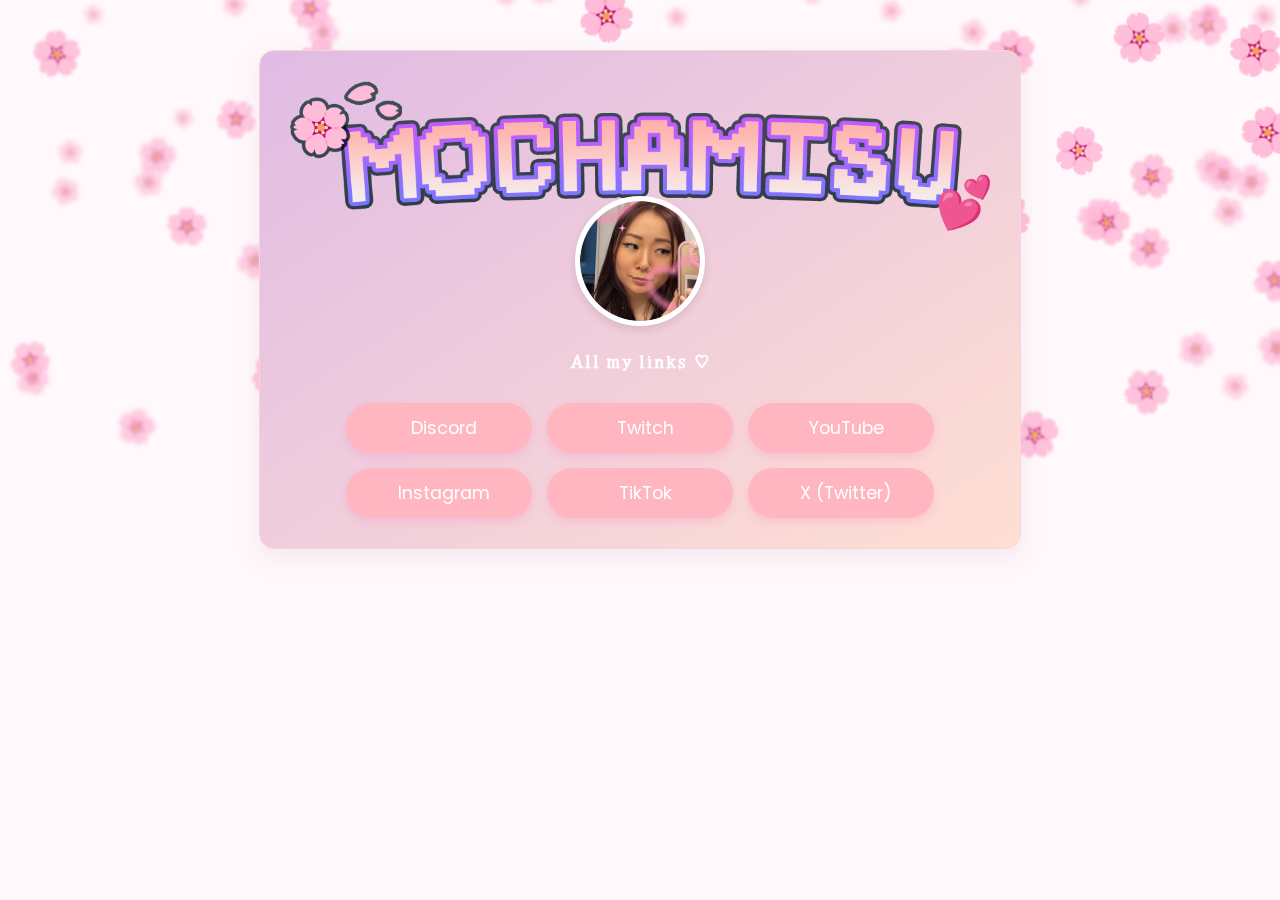
<file: index.html>
<!DOCTYPE html>
<html lang="en">
<head>
    <meta charset="UTF-8">
    <meta name="viewport" content="width=device-width, initial-scale=1.0">
    <title>Socials - Mochamisu <3</title>
    <link rel="stylesheet" href="https://cdnjs.cloudflare.com/ajax/libs/font-awesome/6.5.2/css/all.min.css" integrity="sha512-SnH5WK+bZxgPHs44uWIX+LLJAJ9/2PkPKZ5QiAj6Ta86w+fsb2TkcmfRyVX3pBnMFcV7oQPJkl9QevSCWr3W6A==" crossorigin="anonymous" referrerpolicy="no-referrer" />
    <style>
        /* --- Global Styles & Theme --- */
        @import url('https://fonts.googleapis.com/css2?family=Poppins:wght@300;400;600&family=Yuji+Syuku&display=swap');

        :root {
            --primary-color: #FFB6C1; /* Light Pink */
            --secondary-color: #FFF0F5; /* Lavender Blush */
            --accent-color: #FF69B4; /* Hot Pink */
            --text-color: #555;
            --bg-color: #FFF9FB; /* Very light pink background */
            --border-color: #FFD1DC; /* Pale Pink */
            --pastel-purple: #E0BBE4; /* Lighter pastel purple */
            --pastel-pink: #FFDFD3; /* Lighter pastel pink */
        }

        body {
            font-family: 'Poppins', sans-serif;
            background-color: var(--bg-color);
            color: var(--text-color);
            margin: 0;
            padding: 0;
            display: flex;
            justify-content: center;
            align-items: flex-start; /* Align to top for scrolling */
            min-height: 100vh;
            overflow-x: hidden; /* Prevent horizontal scroll */
            position: relative; /* Needed for absolute positioned blossoms */
        }

        /* --- Cherry Blossom --- */
        .sakura-container {
            position: fixed; /* Fixed so they stay while scrolling */
            top: 0;
            left: 0;
            width: 100%;
            height: 100%;
            pointer-events: none; /* Allow clicks to go through */
            z-index: -1; /* Behind content */
            overflow: hidden;
        }
		
		.sakura { /* Styling for the SPAN containing the emoji */
            position: absolute;
            top: -50px; /* Initial position set by JS */
            left: 0; /* Initial position set by JS */
            font-size: 24px; /* Base size, scale will modify */
            /* Opacity is now set by JS */
            will-change: transform, filter, opacity; /* Optimize for changes */
            pointer-events: none; /* Petals themselves don't capture mouse */
            user-select: none; /* Prevent text selection of emoji */
            line-height: 1; /* Ensure consistent vertical positioning */
            /* Blur is set by JS */
            /* Scale is set by JS */
        }

        /* --- Page Layout & Content --- */
        .container {
            /* GRADIENT BACKGROUND ADDED HERE */
            background-image: linear-gradient(to bottom right, var(--pastel-purple), var(--pastel-pink));
            padding: 30px;
            margin-top: 50px; /* Space from top */
            margin-bottom: 50px; /* Space from bottom */
            border-radius: 15px;
            box-shadow: 0 8px 25px rgba(216, 191, 216, 0.3); /* Soft purple shadow */
            text-align: center;
            max-width: 700px;
            width: 90%;
            position: relative; /* Ensure content is above blossoms */
            z-index: 1;
            border: 1px solid var(--border-color);
        }

        .banner {
            width: 100%;
            object-fit: cover; /* Crop image nicely */
            border-radius: 10px 10px 0 0;
            display: block;
            margin-bottom: -35px; /* Overlap profile picture */
        }

        .profile-pic {
            width: 120px;
            height: 120px;
            border-radius: 50%;
            /* Changed border to gradient background for cutout */
            border: 5px solid;
            border-color: white;
            box-shadow: 0 4px 10px rgba(0, 0, 0, 0.1);
            object-fit: cover;
            display: block;
            margin: 0 auto 20px auto; /* Center it */
            position: relative; /* Ensure it's above banner */
            z-index: 2;
            background-color: var(--bg-color); /* Ensure transparent parts of png show page bg */
        }

        h3 {
            font-family: 'Yuji Syuku', serif; /* Japanese-style font */
            color: white;
            margin-bottom: 30px;
        }

        .social-links {
            display: flex;
            flex-wrap: wrap; /* Allow items to wrap on smaller screens */
            justify-content: center; /* Center items */
            gap: 15px; /* Space between links */
        }

        .social-links a {
            display: inline-flex; /* Align icon and text if needed */
            align-items: center;
            justify-content: center;
            background-color: var(--primary-color);
            color: white;
            text-decoration: none;
            padding: 12px 18px;
            border-radius: 25px; /* Pill shape */
            font-size: 1.1em;
            transition: transform 0.3s ease, background-color 0.3s ease, box-shadow 0.3s ease;
            min-width: 150px; /* Ensure buttons have some width */
            box-shadow: 0 4px 8px rgba(255, 105, 180, 0.2);
        }

        .social-links a:hover {
            background-color: var(--accent-color);
            transform: translateY(-3px) scale(1.05);
            box-shadow: 0 6px 12px rgba(255, 105, 180, 0.4);
        }

        .social-links a i {
            margin-right: 10px; /* Space between icon and text */
            font-size: 1.4em; /* Make icon slightly larger */
        }

        /* Specific hover colors (optional) */
        .social-links a.discord:hover { background-color: #7289DA; box-shadow: 0 6px 12px rgba(88, 101, 242, 0.4); }
        .social-links a.twitch:hover { background-color: #6441a5; box-shadow: 0 6px 12px rgba(88, 101, 242, 0.4); }
        .social-links a.x-twitter:hover { background-color: #1DA1F2; box-shadow: 0 6px 12px rgba(29, 161, 242, 0.4); }
        .social-links a.youtube:hover { background-color: #FF0000; box-shadow: 0 6px 12px rgba(255, 0, 0, 0.4); }
        .social-links a.instagram:hover { background: #d6249f; background: radial-gradient(circle at 30% 107%, #fdf497 0%, #fdf497 5%, #fd5949 45%,#d6249f 60%,#285AEB 90%); box-shadow: 0 6px 12px rgba(214, 36, 159, 0.4); }
        .social-links a.tiktok:hover { background-color: #000000; box-shadow: 0 6px 12px rgba(0, 0, 0, 0.4); }

    </style>
</head>
<body>

    <div class="sakura-container" id="sakura-container">
        </div>

    <div class="container">
        <img src="images/logo.png" alt="Banner" class="banner">
        <img src="images/mochamisu-pfp.png" alt="Profile Picture" class="profile-pic">

        <h3>All my links ♡</h3>

        <div class="social-links">
            <a href="https://discord.gg/Sn4dA9UraC" target="_blank" rel="noopener noreferrer" class="discord">
                <i class="fab fa-discord"></i> Discord
            </a>
            <a href="https://www.twitch.tv/mochamisu_" target="_blank" rel="noopener noreferrer" class="twitch">
                <i class="fab fa-twitch"></i> Twitch
            </a>
            <a href="https://www.youtube.com/@mochamisu" target="_blank" rel="noopener noreferrer" class="youtube">
                <i class="fab fa-youtube"></i> YouTube
            </a>
            <a href="https://www.instagram.com/mochamisu_" target="_blank" rel="noopener noreferrer" class="instagram">
                <i class="fab fa-instagram"></i> Instagram
            </a>
            <a href="https://www.tiktok.com/@mochamisu_" target="_blank" rel="noopener noreferrer" class="tiktok">
                <i class="fab fa-tiktok"></i> TikTok
            </a>
			<a href="https://www.x.com/mochamisuu" target="_blank" rel="noopener noreferrer" class="x-twitter">
                <i class="fab fa-x-twitter"></i> X (Twitter)
            </a>
            </div>
    </div>

    <script>
        const sakuraContainer = document.getElementById('sakura-container');
        const numberOfPetals = 100; // Increase density slightly for parallax
        const petals = []; // Array to store petal objects

        // --- Parallax Configuration ---
        const minScale = 0.7;  // Scale of furthest petals (z=1)
        const maxScale = 2;  // Scale of nearest petals (z=0)
        const maxBlur = 3;     // Max blur in pixels for furthest petals
        const minSpeedY = 0.4; // Falling speed of furthest petals
        const maxSpeedY = 1.2; // Falling speed of nearest petals
        const minOpacity = 0.5; // Opacity of furthest petals
        const maxOpacity = 1.0; // Opacity of nearest petals

        // --- Mouse Tracking ---
        let mouseX = -1000; // Initialize off-screen
        let mouseY = -1000;
        document.addEventListener('mousemove', (event) => {
            mouseX = event.clientX;
            mouseY = event.clientY;
        });
         document.addEventListener('mouseleave', () => {
            mouseX = -1000;
            mouseY = -1000;
        });

        // --- Update Petal Properties based on Z ---
        function updatePetalAppearance(petal) {
             // Map Z (0-1) to visual properties
            petal.scale = maxScale - petal.z * (maxScale - minScale);
            petal.blur = petal.z * maxBlur;
            petal.opacity = maxOpacity - petal.z * (maxOpacity - minOpacity);
             // Apply styles
            petal.element.style.opacity = petal.opacity;
            petal.element.style.filter = `blur(${petal.blur}px)`;
            // Transform is handled separately in update loop to combine with translate/rotate
        }

        // --- Petal Class/Object Factory ---
        function createPetal() {
            const element = document.createElement('span');
            element.classList.add('sakura');
            element.textContent = '🌸';

            const petal = {
                element: element,
                x: Math.random() * window.innerWidth,
                y: Math.random() * window.innerHeight * 0.5 - 50, // Start near top
                z: Math.random(), // Depth: 0 (near) to 1 (far)
                driftX: Math.random() * 1 - 0.5, // Natural side-to-side movement
                rotation: Math.random() * 360,
                rotationSpeed: Math.random() * 1 - 0.5,
                interactionRadius: 100 + Math.random() * 50,
                pushForce: 1 + Math.random() * 1,
                // Properties derived from Z
                scale: 1, // will be calculated
                blur: 0, // will be calculated
                opacity: 1, // will be calculated
                speedY: 1, // will be calculated
            };

            // Calculate Z-dependent properties
            petal.speedY = maxSpeedY - petal.z * (maxSpeedY - minSpeedY); // Closer = faster
            updatePetalAppearance(petal); // Calculate initial scale, blur, opacity

            // Set initial transform (including scale)
            petal.element.style.transform = `translate(${petal.x}px, ${petal.y}px) rotate(${petal.rotation}deg) scale(${petal.scale})`;

            sakuraContainer.appendChild(element);
            petals.push(petal);
        }


        // --- Animation Loop ---
        function updatePetals() {
            const screenHeight = window.innerHeight;
            const screenWidth = window.innerWidth;

            petals.forEach(petal => {
                // 1. Apply gravity (fall down using z-dependent speed)
                petal.y += petal.speedY;

                // 2. Apply natural drift
                petal.x += petal.driftX;

                // 3. Apply rotation
                petal.rotation += petal.rotationSpeed;

                // 4. Mouse Interaction ("Wind Gust")
                const dx = petal.x - mouseX;
                const dy = petal.y - mouseY;
                const distance = Math.sqrt(dx * dx + dy * dy);

                if (distance < petal.interactionRadius) {
                    const force = ((petal.interactionRadius - distance) / petal.interactionRadius) * petal.pushForce;
                     // Apply push horizontally away from the mouse - adjust force by Z? maybe not needed.
                    petal.x += (dx / distance) * force;
                }


                // 5. Boundary Conditions (Resetting)
                let needsReset = false;
                if (petal.y > screenHeight + 50) { // +50 buffer for larger/scaled petals
                    needsReset = true;
                    petal.y = -50; // Reset above screen
                }
                if (petal.x > screenWidth + 50 || petal.x < -50) {
                     needsReset = true;
                     petal.y = -50; // Reset Y too if goes off sides
                }

                if (needsReset) {
                    petal.x = Math.random() * screenWidth; // Random horizontal position
                    // *** Reset Z and recalculate appearance ***
                    petal.z = Math.random();
                    petal.speedY = maxSpeedY - petal.z * (maxSpeedY - minSpeedY);
                    petal.driftX = Math.random() * 1 - 0.5; // New drift
                    updatePetalAppearance(petal); // Recalculate scale, blur, opacity
                }


                // 6. Update element transform style (translate, rotate, scale)
                petal.element.style.transform = `translate(${petal.x}px, ${petal.y}px) rotate(${petal.rotation}deg) scale(${petal.scale})`;
                // Opacity and filter are set during updatePetalAppearance (on creation/reset)
            });

            // Request next frame
            requestAnimationFrame(updatePetals);
        }

        // --- Initialization ---
        for (let i = 0; i < numberOfPetals; i++) {
            createPetal();
        }

        // Start the animation loop
        requestAnimationFrame(updatePetals);

    </script>

</body>
</html>
</file>
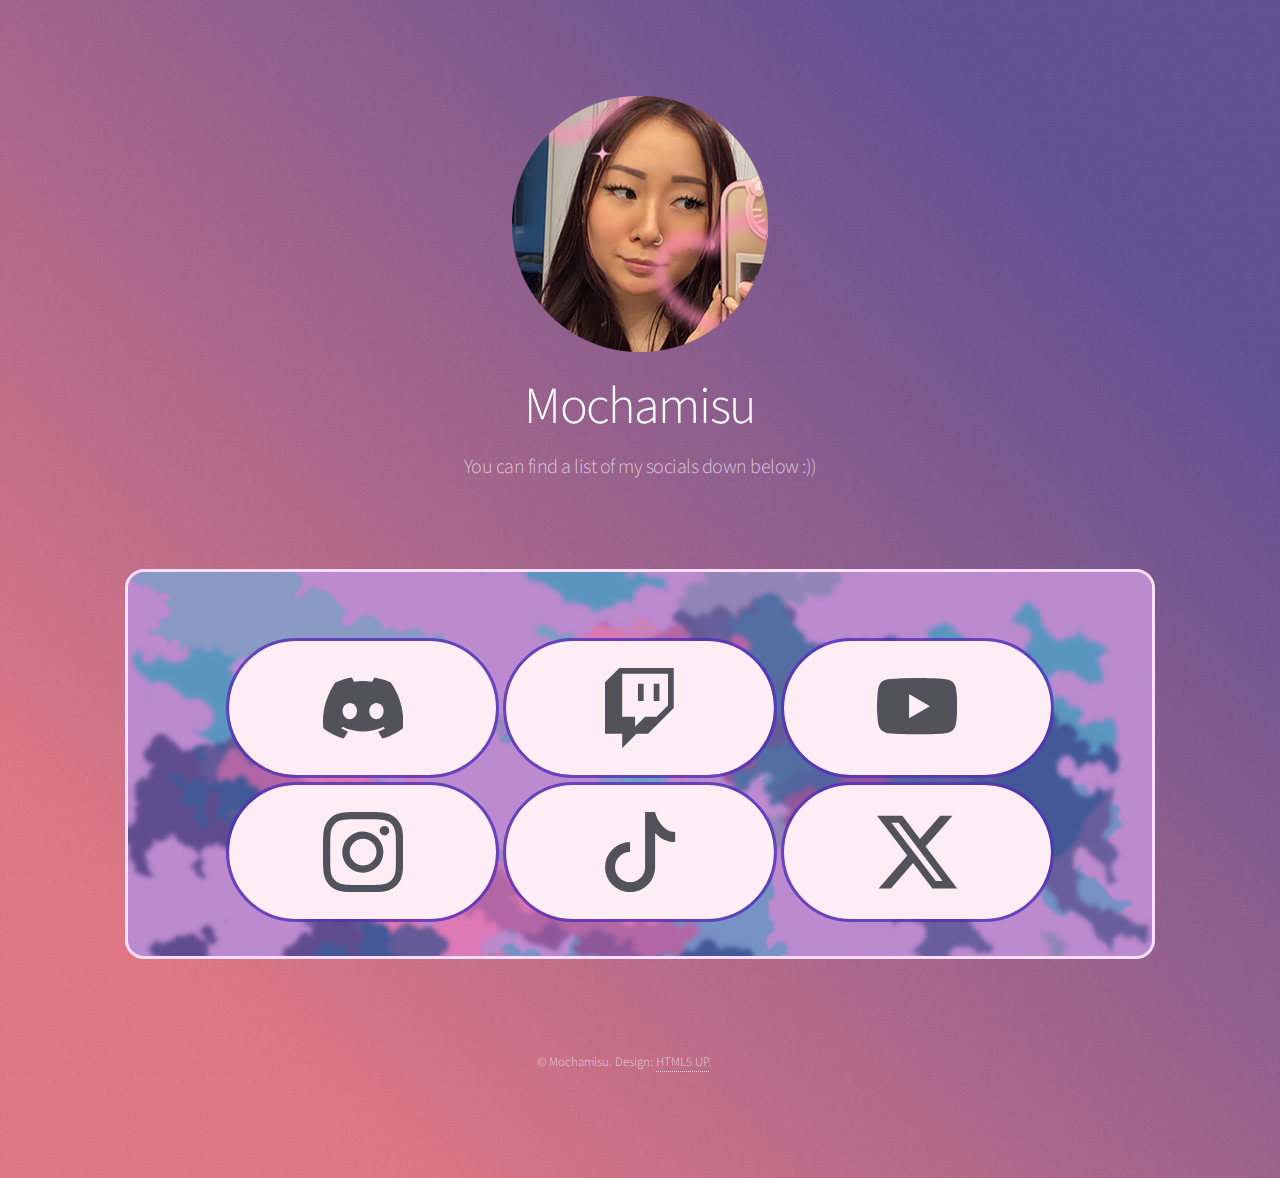
<file: socials.html>
<!DOCTYPE HTML>
<!--
	Stellar by HTML5 UP
	html5up.net | @ajlkn
	Free for personal and commercial use under the CCA 3.0 license (html5up.net/license)
-->
<html>
	<head>
		<title>Stellar by HTML5 UP</title>
		<meta charset="utf-8" />
		<meta name="viewport" content="width=device-width, initial-scale=1, user-scalable=no" />
		<link rel="stylesheet" href="assets/css/main.css" />
		<noscript><link rel="stylesheet" href="assets/css/noscript.css" /></noscript>
	</head>
	<body class="is-preload">

		<!-- Wrapper -->
			<div id="wrapper">

				<!-- Header -->
					<header id="header" class="alt">
						<span class="logo"><img src="images/mochamisu-pfp.png" alt="" /></span>
						<h1>Mochamisu</h1>
						<p>You can find a list of my socials down below :))</p>
					</header>

				<!-- Nav 
					<nav id="nav">
						<ul>
							<li><a href="#intro" class="active">Introduction</a></li>
							<li><a href="#first">First Section</a></li>
							<li><a href="#second">Second Section</a></li>
							<li><a href="#cta">Get Started</a></li>
						</ul>
					</nav>
				-->
				
				<!-- Main -->
					<div id="main">

						<!-- Introduction -->
							<section id="intro" class="main">
								<div class="card" style="--active-color: #7289DA">
									<pixel-canvas data-gap="6" data-speed="25" data-colors="#7289DA, #6A5ACD, #191970"></pixel-canvas>
									<svg xmlns="http://www.w3.org/2000/svg" width="16" height="16" fill="currentcolor" viewBox="0 0 16 16">
									  <path d="M13.545 2.907a13.2 13.2 0 0 0-3.257-1.011.05.05 0 0 0-.052.025c-.141.25-.297.577-.406.833a12.2 12.2 0 0 0-3.658 0 8 8 0 0 0-.412-.833.05.05 0 0 0-.052-.025c-1.125.194-2.22.534-3.257 1.011a.04.04 0 0 0-.021.018C.356 6.024-.213 9.047.066 12.032q.003.022.021.037a13.3 13.3 0 0 0 3.995 2.02.05.05 0 0 0 .056-.019q.463-.63.818-1.329a.05.05 0 0 0-.01-.059l-.018-.011a9 9 0 0 1-1.248-.595.05.05 0 0 1-.02-.066l.015-.019q.127-.095.248-.195a.05.05 0 0 1 .051-.007c2.619 1.196 5.454 1.196 8.041 0a.05.05 0 0 1 .053.007q.121.1.248.195a.05.05 0 0 1-.004.085 8 8 0 0 1-1.249.594.05.05 0 0 0-.03.03.05.05 0 0 0 .003.041c.24.465.515.909.817 1.329a.05.05 0 0 0 .056.019 13.2 13.2 0 0 0 4.001-2.02.05.05 0 0 0 .021-.037c.334-3.451-.559-6.449-2.366-9.106a.03.03 0 0 0-.02-.019m-8.198 7.307c-.789 0-1.438-.724-1.438-1.612s.637-1.613 1.438-1.613c.807 0 1.45.73 1.438 1.613 0 .888-.637 1.612-1.438 1.612m5.316 0c-.788 0-1.438-.724-1.438-1.612s.637-1.613 1.438-1.613c.807 0 1.451.73 1.438 1.613 0 .888-.631 1.612-1.438 1.612"/>
									</svg>
									<button class="cardbtn" onclick="window.location.href='https://discord.gg/SApR8Az8'">Discord</buton>
								</div>

								<div class="card" style="--active-color: #6441a5 ">
									<pixel-canvas data-gap="6" data-speed="25" data-colors="#6441a5 , #4B0082, #EE82EE"></pixel-canvas>
									<svg xmlns="http://www.w3.org/2000/svg" width="16" height="16" fill="currentcolor" viewBox="0 0 16 16">
									  <path d="M3.857 0 1 2.857v10.286h3.429V16l2.857-2.857H9.57L14.714 8V0zm9.714 7.429-2.285 2.285H9l-2 2v-2H4.429V1.143h9.142z"/>
									  <path d="M11.857 3.143h-1.143V6.57h1.143zm-3.143 0H7.571V6.57h1.143z"/>
									</svg>
									<button class="cardbtn" onclick="window.location.href='https://www.twitch.tv/mochamisu_'">Twitch</buton>
								</div>

								<div class="card" style="--active-color: #FF0033">
									<pixel-canvas data-gap="6" data-speed="20" data-colors="#FF0033, #f25c54, #ffa5ab"></pixel-canvas>
									<svg xmlns="http://www.w3.org/2000/svg" width="16" height="16" fill="currentcolor" viewBox="0 0 16 16">
									  <path d="M8.051 1.999h.089c.822.003 4.987.033 6.11.335a2.01 2.01 0 0 1 1.415 1.42c.101.38.172.883.22 1.402l.01.104.022.26.008.104c.065.914.073 1.77.074 1.957v.075c-.001.194-.01 1.108-.082 2.06l-.008.105-.009.104c-.05.572-.124 1.14-.235 1.558a2.01 2.01 0 0 1-1.415 1.42c-1.16.312-5.569.334-6.18.335h-.142c-.309 0-1.587-.006-2.927-.052l-.17-.006-.087-.004-.171-.007-.171-.007c-1.11-.049-2.167-.128-2.654-.26a2.01 2.01 0 0 1-1.415-1.419c-.111-.417-.185-.986-.235-1.558L.09 9.82l-.008-.104A31 31 0 0 1 0 7.68v-.123c.002-.215.01-.958.064-1.778l.007-.103.003-.052.008-.104.022-.26.01-.104c.048-.519.119-1.023.22-1.402a2.01 2.01 0 0 1 1.415-1.42c.487-.13 1.544-.21 2.654-.26l.17-.007.172-.006.086-.003.171-.007A100 100 0 0 1 7.858 2zM6.4 5.209v4.818l4.157-2.408z"/>
									</svg>
									<button class="cardbtn" onclick="window.location.href='https://www.youtube.com/@mochamisu'">YouTube</buton>
								</div>

								<div class="card" style="--active-color: #f77737">
									<pixel-canvas data-gap="6" data-speed="80" data-colors="#f77737, #c13584, #ffdc80" data-no-focus></pixel-canvas>
									<svg xmlns="http://www.w3.org/2000/svg" width="16" height="16" fill="currentcolor" viewBox="0 0 16 16">
									  <path d="M8 0C5.829 0 5.556.01 4.703.048 3.85.088 3.269.222 2.76.42a3.9 3.9 0 0 0-1.417.923A3.9 3.9 0 0 0 .42 2.76C.222 3.268.087 3.85.048 4.7.01 5.555 0 5.827 0 8.001c0 2.172.01 2.444.048 3.297.04.852.174 1.433.372 1.942.205.526.478.972.923 1.417.444.445.89.719 1.416.923.51.198 1.09.333 1.942.372C5.555 15.99 5.827 16 8 16s2.444-.01 3.298-.048c.851-.04 1.434-.174 1.943-.372a3.9 3.9 0 0 0 1.416-.923c.445-.445.718-.891.923-1.417.197-.509.332-1.09.372-1.942C15.99 10.445 16 10.173 16 8s-.01-2.445-.048-3.299c-.04-.851-.175-1.433-.372-1.941a3.9 3.9 0 0 0-.923-1.417A3.9 3.9 0 0 0 13.24.42c-.51-.198-1.092-.333-1.943-.372C10.443.01 10.172 0 7.998 0zm-.717 1.442h.718c2.136 0 2.389.007 3.232.046.78.035 1.204.166 1.486.275.373.145.64.319.92.599s.453.546.598.92c.11.281.24.705.275 1.485.039.843.047 1.096.047 3.231s-.008 2.389-.047 3.232c-.035.78-.166 1.203-.275 1.485a2.5 2.5 0 0 1-.599.919c-.28.28-.546.453-.92.598-.28.11-.704.24-1.485.276-.843.038-1.096.047-3.232.047s-2.39-.009-3.233-.047c-.78-.036-1.203-.166-1.485-.276a2.5 2.5 0 0 1-.92-.598 2.5 2.5 0 0 1-.6-.92c-.109-.281-.24-.705-.275-1.485-.038-.843-.046-1.096-.046-3.233s.008-2.388.046-3.231c.036-.78.166-1.204.276-1.486.145-.373.319-.64.599-.92s.546-.453.92-.598c.282-.11.705-.24 1.485-.276.738-.034 1.024-.044 2.515-.045zm4.988 1.328a.96.96 0 1 0 0 1.92.96.96 0 0 0 0-1.92m-4.27 1.122a4.109 4.109 0 1 0 0 8.217 4.109 4.109 0 0 0 0-8.217m0 1.441a2.667 2.667 0 1 1 0 5.334 2.667 2.667 0 0 1 0-5.334"/>
									</svg>
									<button class="cardbtn" onclick="window.location.href='https://www.instagram.com/mochamisu_'">Instagram</buton>
								</div>
								
								<div class="card" style="--active-color: #000000">
									<pixel-canvas data-gap="6" data-speed="80" data-colors="#000000, #00f2ea, #ff0050" data-no-focus></pixel-canvas>
									<svg xmlns="http://www.w3.org/2000/svg" width="16" height="16" fill="currentcolor" viewBox="0 0 16 16">
									  <path d="M9 0h1.98c.144.715.54 1.617 1.235 2.512C12.895 3.389 13.797 4 15 4v2c-1.753 0-3.07-.814-4-1.829V11a5 5 0 1 1-5-5v2a3 3 0 1 0 3 3z"/>
									</svg>
									<button class="cardbtn" onclick="window.location.href='https://www.tiktok.com/@mochamisu_'">TikTok</buton>
								</div>
								
								<div class="card" style="--active-color: #000000">
									<pixel-canvas data-gap="6" data-speed="80" data-colors="#000000, #4C585B, #7E99A3" data-no-focus></pixel-canvas>
									<svg xmlns="http://www.w3.org/2000/svg" width="16" height="16" fill="currentcolor" viewBox="0 0 16 16">
									  <path d="M12.6.75h2.454l-5.36 6.142L16 15.25h-4.937l-3.867-5.07-4.425 5.07H.316l5.733-6.57L0 .75h5.063l3.495 4.633L12.601.75Zm-.86 13.028h1.36L4.323 2.145H2.865z"/>
									</svg>
									<button class="cardbtn" onclick="window.location.href='https://www.x.com/mochamisuu'">Twitter-X</buton>
								</div>
							</section>

						<!-- First Section 
							<section id="first" class="main special">
								<header class="major">
									<h2>Magna veroeros</h2>
								</header>
								<ul class="features">
									<li>
										<span class="icon solid major style1 fa-code"></span>
										<h3>Ipsum consequat</h3>
										<p>Sed lorem amet ipsum dolor et amet nullam consequat a feugiat consequat tempus veroeros sed consequat.</p>
									</li>
									<li>
										<span class="icon major style3 fa-copy"></span>
										<h3>Amed sed feugiat</h3>
										<p>Sed lorem amet ipsum dolor et amet nullam consequat a feugiat consequat tempus veroeros sed consequat.</p>
									</li>
									<li>
										<span class="icon major style5 fa-gem"></span>
										<h3>Dolor nullam</h3>
										<p>Sed lorem amet ipsum dolor et amet nullam consequat a feugiat consequat tempus veroeros sed consequat.</p>
									</li>
								</ul>
								<footer class="major">
									<ul class="actions special">
										<li><a href="generic.html" class="button">Learn More</a></li>
									</ul>
								</footer>
							</section>
						-->

						<!-- Second Section 
							<section id="second" class="main special">
								<header class="major">
									<h2>Ipsum consequat</h2>
									<p>Donec imperdiet consequat consequat. Suspendisse feugiat congue<br />
									posuere. Nulla massa urna, fermentum eget quam aliquet.</p>
								</header>
								<ul class="statistics">
									<li class="style1">
										<span class="icon solid fa-code-branch"></span>
										<strong>5,120</strong> Etiam
									</li>
									<li class="style2">
										<span class="icon fa-folder-open"></span>
										<strong>8,192</strong> Magna
									</li>
									<li class="style3">
										<span class="icon solid fa-signal"></span>
										<strong>2,048</strong> Tempus
									</li>
									<li class="style4">
										<span class="icon solid fa-laptop"></span>
										<strong>4,096</strong> Aliquam
									</li>
									<li class="style5">
										<span class="icon fa-gem"></span>
										<strong>1,024</strong> Nullam
									</li>
								</ul>
								<p class="content">Nam elementum nisl et mi a commodo porttitor. Morbi sit amet nisl eu arcu faucibus hendrerit vel a risus. Nam a orci mi, elementum ac arcu sit amet, fermentum pellentesque et purus. Integer maximus varius lorem, sed convallis diam accumsan sed. Etiam porttitor placerat sapien, sed eleifend a enim pulvinar faucibus semper quis ut arcu. Ut non nisl a mollis est efficitur vestibulum. Integer eget purus nec nulla mattis et accumsan ut magna libero. Morbi auctor iaculis porttitor. Sed ut magna ac risus et hendrerit scelerisque. Praesent eleifend lacus in lectus aliquam porta. Cras eu ornare dui curabitur lacinia.</p>
								<footer class="major">
									<ul class="actions special">
										<li><a href="generic.html" class="button">Learn More</a></li>
									</ul>
								</footer>
							</section>
						-->

						<!-- Get Started 
							<section id="cta" class="main special">
								<header class="major">
									<h2>Congue imperdiet</h2>
									<p>Donec imperdiet consequat consequat. Suspendisse feugiat congue<br />
									posuere. Nulla massa urna, fermentum eget quam aliquet.</p>
								</header>
								<footer class="major">
									<ul class="actions special">
										<li><a href="generic.html" class="button primary">Get Started</a></li>
										<li><a href="generic.html" class="button">Learn More</a></li>
									</ul>
								</footer>
							</section>
						-->
					</div>

				<!-- Footer -->
					<footer id="footer">
						<!--
						<section>
							<h2>Aliquam sed mauris</h2>
							<p>Sed lorem ipsum dolor sit amet et nullam consequat feugiat consequat magna adipiscing tempus etiam dolore veroeros. eget dapibus mauris. Cras aliquet, nisl ut viverra sollicitudin, ligula erat egestas velit, vitae tincidunt odio.</p>
							<ul class="actions">
								<li><a href="generic.html" class="button">Learn More</a></li>
							</ul>
						</section>
						<section>
							<h2>Etiam feugiat</h2>
							<dl class="alt">
								<dt>Address</dt>
								<dd>1234 Somewhere Road &bull; Nashville, TN 00000 &bull; USA</dd>
								<dt>Phone</dt>
								<dd>(000) 000-0000 x 0000</dd>
								<dt>Email</dt>
								<dd><a href="#">information@untitled.tld</a></dd>
							</dl>
							<ul class="icons">
								<li><a href="#" class="icon brands fa-twitter alt"><span class="label">Twitter</span></a></li>
								<li><a href="#" class="icon brands fa-facebook-f alt"><span class="label">Facebook</span></a></li>
								<li><a href="#" class="icon brands fa-instagram alt"><span class="label">Instagram</span></a></li>
								<li><a href="#" class="icon brands fa-github alt"><span class="label">GitHub</span></a></li>
								<li><a href="#" class="icon brands fa-dribbble alt"><span class="label">Dribbble</span></a></li>
							</ul>
						</section>
						-->
						<p class="copyright">&copy; Mochamisu. Design: <a href="https://html5up.net">HTML5 UP</a>.</p>
					</footer>
				
			</div>

		<!-- Scripts -->
			<script src="assets/js/jquery.min.js"></script>
			<script src="assets/js/jquery.scrollex.min.js"></script>
			<script src="assets/js/jquery.scrolly.min.js"></script>
			<script src="assets/js/browser.min.js"></script>
			<script src="assets/js/breakpoints.min.js"></script>
			<script src="assets/js/util.js"></script>
			<script src="assets/js/main.js"></script>

	</body>
</html>
</file>
<file: assets/css/noscript.css>
/*
	Stellar by HTML5 UP
	html5up.net | @ajlkn
	Free for personal and commercial use under the CCA 3.0 license (html5up.net/license)
*/

/* Header */

	body.is-preload #header.alt > * {
		opacity: 1;
	}

	body.is-preload #header.alt .logo {
		-moz-transform: none;
		-webkit-transform: none;
		-ms-transform: none;
		transform: none;
	}
</file>
<file: assets/css/main.css>
@import url(fontawesome-all.min.css);
@import 'https://fonts.googleapis.com/css?family=Source+Sans+Pro:300,400';

/*
	Stellar by HTML5 UP
	html5up.net | @ajlkn
	Free for personal and commercial use under the CCA 3.0 license (html5up.net/license)
*/

html, body, div, span, applet, object,
iframe, h1, h2, h3, h4, h5, h6, p, blockquote,
pre, a, abbr, acronym, address, big, cite,
code, del, dfn, em, img, ins, kbd, q, s, samp,
small, strike, strong, sub, sup, tt, var, b,
u, i, center, dl, dt, dd, ol, ul, li, fieldset,
form, label, legend, table, caption, tbody,
tfoot, thead, tr, th, td, article, aside,
canvas, details, embed, figure, figcaption,
footer, header, hgroup, menu, nav, output, ruby,
section, summary, time, mark, audio, video {
	margin: 0;
	padding: 0;
	border: 0;
	font-size: 100%;
	font: inherit;
	vertical-align: baseline;}

article, aside, details, figcaption, figure,
footer, header, hgroup, menu, nav, section {
	display: block;}

body {
	line-height: 1;
}

ol, ul {
	list-style: none;
}

blockquote, q {
	quotes: none;
}

	blockquote:before, blockquote:after, q:before, q:after {
		content: '';
		content: none;
	}

table {
	border-collapse: collapse;
	border-spacing: 0;
}

body {
	-webkit-text-size-adjust: none;
}

mark {
	background-color: transparent;
	color: inherit;
}

input::-moz-focus-inner {
	border: 0;
	padding: 0;
}

input, select, textarea {
	-moz-appearance: none;
	-webkit-appearance: none;
	-ms-appearance: none;
	appearance: none;
}

/* Basic */

	@-ms-viewport {
		width: device-width;
	}

	body {
		-ms-overflow-style: scrollbar;
	}

	@media screen and (max-width: 480px) {

		html, body {
			min-width: 320px;
		}

	}

	html {
		box-sizing: border-box;
	}

	*, *:before, *:after {
		box-sizing: inherit;
	}

	body {
		
		background-color: #935d8c;
		background-image: url("images/overlay.png"), -moz-linear-gradient(45deg, #e37682 15%, #5f4d93 85%);
		background-image: url("images/overlay.png"), -webkit-linear-gradient(45deg, #e37682 15%, #5f4d93 85%);
		background-image: url("images/overlay.png"), -ms-linear-gradient(45deg, #e37682 15%, #5f4d93 85%);
		background-image: url("images/overlay.png"), linear-gradient(45deg, #e37682 15%, #5f4d93 85%);
	}

		body.is-preload *, body.is-preload *:before, body.is-preload *:after {
			-moz-animation: none !important;
			-webkit-animation: none !important;
			-ms-animation: none !important;
			animation: none !important;
			-moz-transition: none !important;
			-webkit-transition: none !important;
			-ms-transition: none !important;
			transition: none !important;
		}

/* Type */

	body {
		
		background-color: #935d8c;
		color: rgba(255, 255, 255, 0.65);
	}

	body, input, select, textarea {
		font-family: "Source Sans Pro", Helvetica, sans-serif;
		font-size: 17pt;
		font-weight: 300;
		line-height: 1.65;
	}

		@media screen and (max-width: 1680px) {

			body, input, select, textarea {
				font-size: 14pt;
			}

		}

		@media screen and (max-width: 1280px) {

			body, input, select, textarea {
				font-size: 12pt;
			}

		}

		@media screen and (max-width: 360px) {

			body, input, select, textarea {
				font-size: 11pt;
			}

		}

	a {
		-moz-transition: color 0.2s ease, border-bottom 0.2s ease;
		-webkit-transition: color 0.2s ease, border-bottom 0.2s ease;
		-ms-transition: color 0.2s ease, border-bottom 0.2s ease;
		transition: color 0.2s ease, border-bottom 0.2s ease;
		text-decoration: none;
		border-bottom: dotted 1px;
		color: inherit;
	}

		a:hover {
			border-bottom-color: transparent;
		}

	strong, b {
		font-weight: 400;
	}

	em, i {
		font-style: italic;
	}

	p {
		margin: 0 0 2em 0;
	}

		p.content {
			-moz-columns: 20em 2;
			-webkit-columns: 20em 2;
			-ms-columns: 20em 2;
			columns: 20em 2;
			-moz-column-gap: 2em;
			-webkit-column-gap: 2em;
			-ms-column-gap: 2em;
			column-gap: 2em;
			text-align: justify;
		}

	h1, h2, h3, h4, h5, h6 {
		font-weight: 300;
		line-height: 1.5;
		margin: 0 0 0.7em 0;
		letter-spacing: -0.025em;
	}

		h1 a, h2 a, h3 a, h4 a, h5 a, h6 a {
			color: inherit;
			text-decoration: none;
		}

	h1 {
		font-size: 2.5em;
		line-height: 1.2;
	}

	h2 {
		font-size: 1.5em;
	}

	h3 {
		font-size: 1.25em;
	}

	h4 {
		font-size: 1.1em;
	}

	h5 {
		font-size: 0.9em;
	}

	h6 {
		font-size: 0.7em;
	}

	@media screen and (max-width: 736px) {

		h1 {
			font-size: 2em;
		}

	}

	sub {
		font-size: 0.8em;
		position: relative;
		top: 0.5em;
	}

	sup {
		font-size: 0.8em;
		position: relative;
		top: -0.5em;
	}

	blockquote {
		border-left: solid 4px;
		font-style: italic;
		margin: 0 0 2em 0;
		padding: 0.5em 0 0.5em 2em;
	}

	code {
		border-radius: 8px;
		border: solid 1px;
		font-family: "Courier New", monospace;
		font-size: 0.9em;
		margin: 0 0.25em;
		padding: 0.25em 0.65em;
	}

	pre {
		-webkit-overflow-scrolling: touch;
		font-family: "Courier New", monospace;
		font-size: 0.9em;
		margin: 0 0 2em 0;
	}

		pre code {
			display: block;
			line-height: 1.75;
			padding: 1em 1.5em;
			overflow-x: auto;
		}

	hr {
		border: 0;
		border-bottom: solid 1px;
		margin: 2em 0;
	}

		hr.major {
			margin: 3em 0;
		}

	.align-left {
		text-align: left;
	}

	.align-center {
		text-align: center;
	}

	.align-right {
		text-align: right;
	}

	input, select, textarea {
		color: #ffffff;
	}

	a:hover {
		color: #ffffff;
	}

	strong, b {
		color: #ffffff;
	}

	h1, h2, h3, h4, h5, h6 {
		color: #ffffff;
	}

	blockquote {
		border-left-color: rgba(255, 255, 255, 0.35);
	}

	code {
		background: rgba(255, 255, 255, 0.075);
		border-color: rgba(255, 255, 255, 0.35);
	}

	hr {
		border-bottom-color: rgba(255, 255, 255, 0.35);
	}

/* Row */

	.row {
		display: flex;
		flex-wrap: wrap;
		box-sizing: border-box;
		align-items: stretch;
	}

		.row > * {
			box-sizing: border-box;
		}

		.row.gtr-uniform > * > :last-child {
			margin-bottom: 0;
		}

		.row.aln-left {
			justify-content: flex-start;
		}

		.row.aln-center {
			justify-content: center;
		}

		.row.aln-right {
			justify-content: flex-end;
		}

		.row.aln-top {
			align-items: flex-start;
		}

		.row.aln-middle {
			align-items: center;
		}

		.row.aln-bottom {
			align-items: flex-end;
		}

		.row > .imp {
			order: -1;
		}

		.row > .col-1 {
			width: 8.33333%;
		}

		.row > .off-1 {
			margin-left: 8.33333%;
		}

		.row > .col-2 {
			width: 16.66667%;
		}

		.row > .off-2 {
			margin-left: 16.66667%;
		}

		.row > .col-3 {
			width: 25%;
		}

		.row > .off-3 {
			margin-left: 25%;
		}

		.row > .col-4 {
			width: 33.33333%;
		}

		.row > .off-4 {
			margin-left: 33.33333%;
		}

		.row > .col-5 {
			width: 41.66667%;
		}

		.row > .off-5 {
			margin-left: 41.66667%;
		}

		.row > .col-6 {
			width: 50%;
		}

		.row > .off-6 {
			margin-left: 50%;
		}

		.row > .col-7 {
			width: 58.33333%;
		}

		.row > .off-7 {
			margin-left: 58.33333%;
		}

		.row > .col-8 {
			width: 66.66667%;
		}

		.row > .off-8 {
			margin-left: 66.66667%;
		}

		.row > .col-9 {
			width: 75%;
		}

		.row > .off-9 {
			margin-left: 75%;
		}

		.row > .col-10 {
			width: 83.33333%;
		}

		.row > .off-10 {
			margin-left: 83.33333%;
		}

		.row > .col-11 {
			width: 91.66667%;
		}

		.row > .off-11 {
			margin-left: 91.66667%;
		}

		.row > .col-12 {
			width: 100%;
		}

		.row > .off-12 {
			margin-left: 100%;
		}

		.row.gtr-0 {
			margin-top: 0;
			margin-left: 0em;
		}

			.row.gtr-0 > * {
				padding: 0 0 0 0em;
			}

			.row.gtr-0.gtr-uniform {
				margin-top: 0em;
			}

				.row.gtr-0.gtr-uniform > * {
					padding-top: 0em;
				}

		.row.gtr-25 {
			margin-top: 0;
			margin-left: -0.375em;
		}

			.row.gtr-25 > * {
				padding: 0 0 0 0.375em;
			}

			.row.gtr-25.gtr-uniform {
				margin-top: -0.375em;
			}

				.row.gtr-25.gtr-uniform > * {
					padding-top: 0.375em;
				}

		.row.gtr-50 {
			margin-top: 0;
			margin-left: -0.75em;
		}

			.row.gtr-50 > * {
				padding: 0 0 0 0.75em;
			}

			.row.gtr-50.gtr-uniform {
				margin-top: -0.75em;
			}

				.row.gtr-50.gtr-uniform > * {
					padding-top: 0.75em;
				}

		.row {
			margin-top: 0;
			margin-left: -1.5em;
		}

			.row > * {
				padding: 0 0 0 1.5em;
			}

			.row.gtr-uniform {
				margin-top: -1.5em;
			}

				.row.gtr-uniform > * {
					padding-top: 1.5em;
				}

		.row.gtr-150 {
			margin-top: 0;
			margin-left: -2.25em;
		}

			.row.gtr-150 > * {
				padding: 0 0 0 2.25em;
			}

			.row.gtr-150.gtr-uniform {
				margin-top: -2.25em;
			}

				.row.gtr-150.gtr-uniform > * {
					padding-top: 2.25em;
				}

		.row.gtr-200 {
			margin-top: 0;
			margin-left: -3em;
		}

			.row.gtr-200 > * {
				padding: 0 0 0 3em;
			}

			.row.gtr-200.gtr-uniform {
				margin-top: -3em;
			}

				.row.gtr-200.gtr-uniform > * {
					padding-top: 3em;
				}

		@media screen and (max-width: 1680px) {

			.row {
				display: flex;
				flex-wrap: wrap;
				box-sizing: border-box;
				align-items: stretch;
			}

				.row > * {
					box-sizing: border-box;
				}

				.row.gtr-uniform > * > :last-child {
					margin-bottom: 0;
				}

				.row.aln-left {
					justify-content: flex-start;
				}

				.row.aln-center {
					justify-content: center;
				}

				.row.aln-right {
					justify-content: flex-end;
				}

				.row.aln-top {
					align-items: flex-start;
				}

				.row.aln-middle {
					align-items: center;
				}

				.row.aln-bottom {
					align-items: flex-end;
				}

				.row > .imp-xlarge {
					order: -1;
				}

				.row > .col-1-xlarge {
					width: 8.33333%;
				}

				.row > .off-1-xlarge {
					margin-left: 8.33333%;
				}

				.row > .col-2-xlarge {
					width: 16.66667%;
				}

				.row > .off-2-xlarge {
					margin-left: 16.66667%;
				}

				.row > .col-3-xlarge {
					width: 25%;
				}

				.row > .off-3-xlarge {
					margin-left: 25%;
				}

				.row > .col-4-xlarge {
					width: 33.33333%;
				}

				.row > .off-4-xlarge {
					margin-left: 33.33333%;
				}

				.row > .col-5-xlarge {
					width: 41.66667%;
				}

				.row > .off-5-xlarge {
					margin-left: 41.66667%;
				}

				.row > .col-6-xlarge {
					width: 50%;
				}

				.row > .off-6-xlarge {
					margin-left: 50%;
				}

				.row > .col-7-xlarge {
					width: 58.33333%;
				}

				.row > .off-7-xlarge {
					margin-left: 58.33333%;
				}

				.row > .col-8-xlarge {
					width: 66.66667%;
				}

				.row > .off-8-xlarge {
					margin-left: 66.66667%;
				}

				.row > .col-9-xlarge {
					width: 75%;
				}

				.row > .off-9-xlarge {
					margin-left: 75%;
				}

				.row > .col-10-xlarge {
					width: 83.33333%;
				}

				.row > .off-10-xlarge {
					margin-left: 83.33333%;
				}

				.row > .col-11-xlarge {
					width: 91.66667%;
				}

				.row > .off-11-xlarge {
					margin-left: 91.66667%;
				}

				.row > .col-12-xlarge {
					width: 100%;
				}

				.row > .off-12-xlarge {
					margin-left: 100%;
				}

				.row.gtr-0 {
					margin-top: 0;
					margin-left: 0em;
				}

					.row.gtr-0 > * {
						padding: 0 0 0 0em;
					}

					.row.gtr-0.gtr-uniform {
						margin-top: 0em;
					}

						.row.gtr-0.gtr-uniform > * {
							padding-top: 0em;
						}

				.row.gtr-25 {
					margin-top: 0;
					margin-left: -0.375em;
				}

					.row.gtr-25 > * {
						padding: 0 0 0 0.375em;
					}

					.row.gtr-25.gtr-uniform {
						margin-top: -0.375em;
					}

						.row.gtr-25.gtr-uniform > * {
							padding-top: 0.375em;
						}

				.row.gtr-50 {
					margin-top: 0;
					margin-left: -0.75em;
				}

					.row.gtr-50 > * {
						padding: 0 0 0 0.75em;
					}

					.row.gtr-50.gtr-uniform {
						margin-top: -0.75em;
					}

						.row.gtr-50.gtr-uniform > * {
							padding-top: 0.75em;
						}

				.row {
					margin-top: 0;
					margin-left: -1.5em;
				}

					.row > * {
						padding: 0 0 0 1.5em;
					}

					.row.gtr-uniform {
						margin-top: -1.5em;
					}

						.row.gtr-uniform > * {
							padding-top: 1.5em;
						}

				.row.gtr-150 {
					margin-top: 0;
					margin-left: -2.25em;
				}

					.row.gtr-150 > * {
						padding: 0 0 0 2.25em;
					}

					.row.gtr-150.gtr-uniform {
						margin-top: -2.25em;
					}

						.row.gtr-150.gtr-uniform > * {
							padding-top: 2.25em;
						}

				.row.gtr-200 {
					margin-top: 0;
					margin-left: -3em;
				}

					.row.gtr-200 > * {
						padding: 0 0 0 3em;
					}

					.row.gtr-200.gtr-uniform {
						margin-top: -3em;
					}

						.row.gtr-200.gtr-uniform > * {
							padding-top: 3em;
						}

		}

		@media screen and (max-width: 1280px) {

			.row {
				display: flex;
				flex-wrap: wrap;
				box-sizing: border-box;
				align-items: stretch;
			}

				.row > * {
					box-sizing: border-box;
				}

				.row.gtr-uniform > * > :last-child {
					margin-bottom: 0;
				}

				.row.aln-left {
					justify-content: flex-start;
				}

				.row.aln-center {
					justify-content: center;
				}

				.row.aln-right {
					justify-content: flex-end;
				}

				.row.aln-top {
					align-items: flex-start;
				}

				.row.aln-middle {
					align-items: center;
				}

				.row.aln-bottom {
					align-items: flex-end;
				}

				.row > .imp-large {
					order: -1;
				}

				.row > .col-1-large {
					width: 8.33333%;
				}

				.row > .off-1-large {
					margin-left: 8.33333%;
				}

				.row > .col-2-large {
					width: 16.66667%;
				}

				.row > .off-2-large {
					margin-left: 16.66667%;
				}

				.row > .col-3-large {
					width: 25%;
				}

				.row > .off-3-large {
					margin-left: 25%;
				}

				.row > .col-4-large {
					width: 33.33333%;
				}

				.row > .off-4-large {
					margin-left: 33.33333%;
				}

				.row > .col-5-large {
					width: 41.66667%;
				}

				.row > .off-5-large {
					margin-left: 41.66667%;
				}

				.row > .col-6-large {
					width: 50%;
				}

				.row > .off-6-large {
					margin-left: 50%;
				}

				.row > .col-7-large {
					width: 58.33333%;
				}

				.row > .off-7-large {
					margin-left: 58.33333%;
				}

				.row > .col-8-large {
					width: 66.66667%;
				}

				.row > .off-8-large {
					margin-left: 66.66667%;
				}

				.row > .col-9-large {
					width: 75%;
				}

				.row > .off-9-large {
					margin-left: 75%;
				}

				.row > .col-10-large {
					width: 83.33333%;
				}

				.row > .off-10-large {
					margin-left: 83.33333%;
				}

				.row > .col-11-large {
					width: 91.66667%;
				}

				.row > .off-11-large {
					margin-left: 91.66667%;
				}

				.row > .col-12-large {
					width: 100%;
				}

				.row > .off-12-large {
					margin-left: 100%;
				}

				.row.gtr-0 {
					margin-top: 0;
					margin-left: 0em;
				}

					.row.gtr-0 > * {
						padding: 0 0 0 0em;
					}

					.row.gtr-0.gtr-uniform {
						margin-top: 0em;
					}

						.row.gtr-0.gtr-uniform > * {
							padding-top: 0em;
						}

				.row.gtr-25 {
					margin-top: 0;
					margin-left: -0.375em;
				}

					.row.gtr-25 > * {
						padding: 0 0 0 0.375em;
					}

					.row.gtr-25.gtr-uniform {
						margin-top: -0.375em;
					}

						.row.gtr-25.gtr-uniform > * {
							padding-top: 0.375em;
						}

				.row.gtr-50 {
					margin-top: 0;
					margin-left: -0.75em;
				}

					.row.gtr-50 > * {
						padding: 0 0 0 0.75em;
					}

					.row.gtr-50.gtr-uniform {
						margin-top: -0.75em;
					}

						.row.gtr-50.gtr-uniform > * {
							padding-top: 0.75em;
						}

				.row {
					margin-top: 0;
					margin-left: -1.5em;
				}

					.row > * {
						padding: 0 0 0 1.5em;
					}

					.row.gtr-uniform {
						margin-top: -1.5em;
					}

						.row.gtr-uniform > * {
							padding-top: 1.5em;
						}

				.row.gtr-150 {
					margin-top: 0;
					margin-left: -2.25em;
				}

					.row.gtr-150 > * {
						padding: 0 0 0 2.25em;
					}

					.row.gtr-150.gtr-uniform {
						margin-top: -2.25em;
					}

						.row.gtr-150.gtr-uniform > * {
							padding-top: 2.25em;
						}

				.row.gtr-200 {
					margin-top: 0;
					margin-left: -3em;
				}

					.row.gtr-200 > * {
						padding: 0 0 0 3em;
					}

					.row.gtr-200.gtr-uniform {
						margin-top: -3em;
					}

						.row.gtr-200.gtr-uniform > * {
							padding-top: 3em;
						}

		}

		@media screen and (max-width: 980px) {

			.row {
				display: flex;
				flex-wrap: wrap;
				box-sizing: border-box;
				align-items: stretch;
			}

				.row > * {
					box-sizing: border-box;
				}

				.row.gtr-uniform > * > :last-child {
					margin-bottom: 0;
				}

				.row.aln-left {
					justify-content: flex-start;
				}

				.row.aln-center {
					justify-content: center;
				}

				.row.aln-right {
					justify-content: flex-end;
				}

				.row.aln-top {
					align-items: flex-start;
				}

				.row.aln-middle {
					align-items: center;
				}

				.row.aln-bottom {
					align-items: flex-end;
				}

				.row > .imp-medium {
					order: -1;
				}

				.row > .col-1-medium {
					width: 8.33333%;
				}

				.row > .off-1-medium {
					margin-left: 8.33333%;
				}

				.row > .col-2-medium {
					width: 16.66667%;
				}

				.row > .off-2-medium {
					margin-left: 16.66667%;
				}

				.row > .col-3-medium {
					width: 25%;
				}

				.row > .off-3-medium {
					margin-left: 25%;
				}

				.row > .col-4-medium {
					width: 33.33333%;
				}

				.row > .off-4-medium {
					margin-left: 33.33333%;
				}

				.row > .col-5-medium {
					width: 41.66667%;
				}

				.row > .off-5-medium {
					margin-left: 41.66667%;
				}

				.row > .col-6-medium {
					width: 50%;
				}

				.row > .off-6-medium {
					margin-left: 50%;
				}

				.row > .col-7-medium {
					width: 58.33333%;
				}

				.row > .off-7-medium {
					margin-left: 58.33333%;
				}

				.row > .col-8-medium {
					width: 66.66667%;
				}

				.row > .off-8-medium {
					margin-left: 66.66667%;
				}

				.row > .col-9-medium {
					width: 75%;
				}

				.row > .off-9-medium {
					margin-left: 75%;
				}

				.row > .col-10-medium {
					width: 83.33333%;
				}

				.row > .off-10-medium {
					margin-left: 83.33333%;
				}

				.row > .col-11-medium {
					width: 91.66667%;
				}

				.row > .off-11-medium {
					margin-left: 91.66667%;
				}

				.row > .col-12-medium {
					width: 100%;
				}

				.row > .off-12-medium {
					margin-left: 100%;
				}

				.row.gtr-0 {
					margin-top: 0;
					margin-left: 0em;
				}

					.row.gtr-0 > * {
						padding: 0 0 0 0em;
					}

					.row.gtr-0.gtr-uniform {
						margin-top: 0em;
					}

						.row.gtr-0.gtr-uniform > * {
							padding-top: 0em;
						}

				.row.gtr-25 {
					margin-top: 0;
					margin-left: -0.375em;
				}

					.row.gtr-25 > * {
						padding: 0 0 0 0.375em;
					}

					.row.gtr-25.gtr-uniform {
						margin-top: -0.375em;
					}

						.row.gtr-25.gtr-uniform > * {
							padding-top: 0.375em;
						}

				.row.gtr-50 {
					margin-top: 0;
					margin-left: -0.75em;
				}

					.row.gtr-50 > * {
						padding: 0 0 0 0.75em;
					}

					.row.gtr-50.gtr-uniform {
						margin-top: -0.75em;
					}

						.row.gtr-50.gtr-uniform > * {
							padding-top: 0.75em;
						}

				.row {
					margin-top: 0;
					margin-left: -1.5em;
				}

					.row > * {
						padding: 0 0 0 1.5em;
					}

					.row.gtr-uniform {
						margin-top: -1.5em;
					}

						.row.gtr-uniform > * {
							padding-top: 1.5em;
						}

				.row.gtr-150 {
					margin-top: 0;
					margin-left: -2.25em;
				}

					.row.gtr-150 > * {
						padding: 0 0 0 2.25em;
					}

					.row.gtr-150.gtr-uniform {
						margin-top: -2.25em;
					}

						.row.gtr-150.gtr-uniform > * {
							padding-top: 2.25em;
						}

				.row.gtr-200 {
					margin-top: 0;
					margin-left: -3em;
				}

					.row.gtr-200 > * {
						padding: 0 0 0 3em;
					}

					.row.gtr-200.gtr-uniform {
						margin-top: -3em;
					}

						.row.gtr-200.gtr-uniform > * {
							padding-top: 3em;
						}

		}

		@media screen and (max-width: 736px) {

			.row {
				display: flex;
				flex-wrap: wrap;
				box-sizing: border-box;
				align-items: stretch;
			}

				.row > * {
					box-sizing: border-box;
				}

				.row.gtr-uniform > * > :last-child {
					margin-bottom: 0;
				}

				.row.aln-left {
					justify-content: flex-start;
				}

				.row.aln-center {
					justify-content: center;
				}

				.row.aln-right {
					justify-content: flex-end;
				}

				.row.aln-top {
					align-items: flex-start;
				}

				.row.aln-middle {
					align-items: center;
				}

				.row.aln-bottom {
					align-items: flex-end;
				}

				.row > .imp-small {
					order: -1;
				}

				.row > .col-1-small {
					width: 8.33333%;
				}

				.row > .off-1-small {
					margin-left: 8.33333%;
				}

				.row > .col-2-small {
					width: 16.66667%;
				}

				.row > .off-2-small {
					margin-left: 16.66667%;
				}

				.row > .col-3-small {
					width: 25%;
				}

				.row > .off-3-small {
					margin-left: 25%;
				}

				.row > .col-4-small {
					width: 33.33333%;
				}

				.row > .off-4-small {
					margin-left: 33.33333%;
				}

				.row > .col-5-small {
					width: 41.66667%;
				}

				.row > .off-5-small {
					margin-left: 41.66667%;
				}

				.row > .col-6-small {
					width: 50%;
				}

				.row > .off-6-small {
					margin-left: 50%;
				}

				.row > .col-7-small {
					width: 58.33333%;
				}

				.row > .off-7-small {
					margin-left: 58.33333%;
				}

				.row > .col-8-small {
					width: 66.66667%;
				}

				.row > .off-8-small {
					margin-left: 66.66667%;
				}

				.row > .col-9-small {
					width: 75%;
				}

				.row > .off-9-small {
					margin-left: 75%;
				}

				.row > .col-10-small {
					width: 83.33333%;
				}

				.row > .off-10-small {
					margin-left: 83.33333%;
				}

				.row > .col-11-small {
					width: 91.66667%;
				}

				.row > .off-11-small {
					margin-left: 91.66667%;
				}

				.row > .col-12-small {
					width: 100%;
				}

				.row > .off-12-small {
					margin-left: 100%;
				}

				.row.gtr-0 {
					margin-top: 0;
					margin-left: 0em;
				}

					.row.gtr-0 > * {
						padding: 0 0 0 0em;
					}

					.row.gtr-0.gtr-uniform {
						margin-top: 0em;
					}

						.row.gtr-0.gtr-uniform > * {
							padding-top: 0em;
						}

				.row.gtr-25 {
					margin-top: 0;
					margin-left: -0.25em;
				}

					.row.gtr-25 > * {
						padding: 0 0 0 0.25em;
					}

					.row.gtr-25.gtr-uniform {
						margin-top: -0.25em;
					}

						.row.gtr-25.gtr-uniform > * {
							padding-top: 0.25em;
						}

				.row.gtr-50 {
					margin-top: 0;
					margin-left: -0.5em;
				}

					.row.gtr-50 > * {
						padding: 0 0 0 0.5em;
					}

					.row.gtr-50.gtr-uniform {
						margin-top: -0.5em;
					}

						.row.gtr-50.gtr-uniform > * {
							padding-top: 0.5em;
						}

				.row {
					margin-top: 0;
					margin-left: -1em;
				}

					.row > * {
						padding: 0 0 0 1em;
					}

					.row.gtr-uniform {
						margin-top: -1em;
					}

						.row.gtr-uniform > * {
							padding-top: 1em;
						}

				.row.gtr-150 {
					margin-top: 0;
					margin-left: -1.5em;
				}

					.row.gtr-150 > * {
						padding: 0 0 0 1.5em;
					}

					.row.gtr-150.gtr-uniform {
						margin-top: -1.5em;
					}

						.row.gtr-150.gtr-uniform > * {
							padding-top: 1.5em;
						}

				.row.gtr-200 {
					margin-top: 0;
					margin-left: -2em;
				}

					.row.gtr-200 > * {
						padding: 0 0 0 2em;
					}

					.row.gtr-200.gtr-uniform {
						margin-top: -2em;
					}

						.row.gtr-200.gtr-uniform > * {
							padding-top: 2em;
						}

		}

		@media screen and (max-width: 480px) {

			.row {
				display: flex;
				flex-wrap: wrap;
				box-sizing: border-box;
				align-items: stretch;
			}

				.row > * {
					box-sizing: border-box;
				}

				.row.gtr-uniform > * > :last-child {
					margin-bottom: 0;
				}

				.row.aln-left {
					justify-content: flex-start;
				}

				.row.aln-center {
					justify-content: center;
				}

				.row.aln-right {
					justify-content: flex-end;
				}

				.row.aln-top {
					align-items: flex-start;
				}

				.row.aln-middle {
					align-items: center;
				}

				.row.aln-bottom {
					align-items: flex-end;
				}

				.row > .imp-xsmall {
					order: -1;
				}

				.row > .col-1-xsmall {
					width: 8.33333%;
				}

				.row > .off-1-xsmall {
					margin-left: 8.33333%;
				}

				.row > .col-2-xsmall {
					width: 16.66667%;
				}

				.row > .off-2-xsmall {
					margin-left: 16.66667%;
				}

				.row > .col-3-xsmall {
					width: 25%;
				}

				.row > .off-3-xsmall {
					margin-left: 25%;
				}

				.row > .col-4-xsmall {
					width: 33.33333%;
				}

				.row > .off-4-xsmall {
					margin-left: 33.33333%;
				}

				.row > .col-5-xsmall {
					width: 41.66667%;
				}

				.row > .off-5-xsmall {
					margin-left: 41.66667%;
				}

				.row > .col-6-xsmall {
					width: 50%;
				}

				.row > .off-6-xsmall {
					margin-left: 50%;
				}

				.row > .col-7-xsmall {
					width: 58.33333%;
				}

				.row > .off-7-xsmall {
					margin-left: 58.33333%;
				}

				.row > .col-8-xsmall {
					width: 66.66667%;
				}

				.row > .off-8-xsmall {
					margin-left: 66.66667%;
				}

				.row > .col-9-xsmall {
					width: 75%;
				}

				.row > .off-9-xsmall {
					margin-left: 75%;
				}

				.row > .col-10-xsmall {
					width: 83.33333%;
				}

				.row > .off-10-xsmall {
					margin-left: 83.33333%;
				}

				.row > .col-11-xsmall {
					width: 91.66667%;
				}

				.row > .off-11-xsmall {
					margin-left: 91.66667%;
				}

				.row > .col-12-xsmall {
					width: 100%;
				}

				.row > .off-12-xsmall {
					margin-left: 100%;
				}

				.row.gtr-0 {
					margin-top: 0;
					margin-left: 0em;
				}

					.row.gtr-0 > * {
						padding: 0 0 0 0em;
					}

					.row.gtr-0.gtr-uniform {
						margin-top: 0em;
					}

						.row.gtr-0.gtr-uniform > * {
							padding-top: 0em;
						}

				.row.gtr-25 {
					margin-top: 0;
					margin-left: -0.3125em;
				}

					.row.gtr-25 > * {
						padding: 0 0 0 0.3125em;
					}

					.row.gtr-25.gtr-uniform {
						margin-top: -0.3125em;
					}

						.row.gtr-25.gtr-uniform > * {
							padding-top: 0.3125em;
						}

				.row.gtr-50 {
					margin-top: 0;
					margin-left: -0.625em;
				}

					.row.gtr-50 > * {
						padding: 0 0 0 0.625em;
					}

					.row.gtr-50.gtr-uniform {
						margin-top: -0.625em;
					}

						.row.gtr-50.gtr-uniform > * {
							padding-top: 0.625em;
						}

				.row {
					margin-top: 0;
					margin-left: -1.25em;
				}

					.row > * {
						padding: 0 0 0 1.25em;
					}

					.row.gtr-uniform {
						margin-top: -1.25em;
					}

						.row.gtr-uniform > * {
							padding-top: 1.25em;
						}

				.row.gtr-150 {
					margin-top: 0;
					margin-left: -1.875em;
				}

					.row.gtr-150 > * {
						padding: 0 0 0 1.875em;
					}

					.row.gtr-150.gtr-uniform {
						margin-top: -1.875em;
					}

						.row.gtr-150.gtr-uniform > * {
							padding-top: 1.875em;
						}

				.row.gtr-200 {
					margin-top: 0;
					margin-left: -2.5em;
				}

					.row.gtr-200 > * {
						padding: 0 0 0 2.5em;
					}

					.row.gtr-200.gtr-uniform {
						margin-top: -2.5em;
					}

						.row.gtr-200.gtr-uniform > * {
							padding-top: 2.5em;
						}

		}

/* Box */

	.box {
		border-radius: 8px;
		border: solid;
		margin-bottom: 2em;
		padding: 1.5em;
	}

		.box > :last-child,
		.box > :last-child > :last-child,
		.box > :last-child > :last-child > :last-child {
			margin-bottom: 0;
		}

		.box.alt {
			border: 0;
			border-radius: 0;
			padding: 0;
		}

	.box {
		border-color: rgba(255, 255, 255, 0.35);
	}

/* Button */

	input[type="submit"],
	input[type="reset"],
	input[type="button"],
	button,
	.button {
		-moz-appearance: none;
		-webkit-appearance: none;
		-ms-appearance: none;
		appearance: none;
		-moz-transition: background-color 0.2s ease-in-out, color 0.2s ease-in-out;
		-webkit-transition: background-color 0.2s ease-in-out, color 0.2s ease-in-out;
		-ms-transition: background-color 0.2s ease-in-out, color 0.2s ease-in-out;
		transition: background-color 0.2s ease-in-out, color 0.2s ease-in-out;
		border-radius: 8px;
		border: 0;
		cursor: pointer;
		display: inline-block;
		font-weight: 300;
		height: 2.75em;
		line-height: 2.75em;
		min-width: 9.25em;
		padding: 0 1.5em;
		text-align: center;
		text-decoration: none;
		white-space: nowrap;
	}

		input[type="submit"].icon,
		input[type="reset"].icon,
		input[type="button"].icon,
		button.icon,
		.button.icon {
			padding-left: 1.35em;
		}

			input[type="submit"].icon:before,
			input[type="reset"].icon:before,
			input[type="button"].icon:before,
			button.icon:before,
			.button.icon:before {
				margin-right: 0.5em;
			}

		input[type="submit"].fit,
		input[type="reset"].fit,
		input[type="button"].fit,
		button.fit,
		.button.fit {
			width: 100%;
		}

		input[type="submit"].small,
		input[type="reset"].small,
		input[type="button"].small,
		button.small,
		.button.small {
			font-size: 0.8em;
		}

		input[type="submit"].large,
		input[type="reset"].large,
		input[type="button"].large,
		button.large,
		.button.large {
			font-size: 1.35em;
		}

		input[type="submit"].disabled, input[type="submit"]:disabled,
		input[type="reset"].disabled,
		input[type="reset"]:disabled,
		input[type="button"].disabled,
		input[type="button"]:disabled,
		button.disabled,
		button:disabled,
		.button.disabled,
		.button:disabled {
			pointer-events: none;
			opacity: 0.25;
		}

		@media screen and (max-width: 736px) {

			input[type="submit"],
			input[type="reset"],
			input[type="button"],
			button,
			.button {
				min-width: 0;
			}

		}

	input[type="submit"],
	input[type="reset"],
	input[type="button"],
	button,
	.button {
		background-color: transparent;
		box-shadow: inset 0 0 0 1px rgba(255, 255, 255, 0.35);
		color: #ffffff !important;
	}

		input[type="submit"]:hover,
		input[type="reset"]:hover,
		input[type="button"]:hover,
		button:hover,
		.button:hover {
			background-color: rgba(255, 255, 255, 0.075);
		}

		input[type="submit"]:active,
		input[type="reset"]:active,
		input[type="button"]:active,
		button:active,
		.button:active {
			background-color: rgba(255, 255, 255, 0.2);
		}

		input[type="submit"].icon:before,
		input[type="reset"].icon:before,
		input[type="button"].icon:before,
		button.icon:before,
		.button.icon:before {
			color: rgba(255, 255, 255, 0.5);
		}

		input[type="submit"].primary,
		input[type="reset"].primary,
		input[type="button"].primary,
		button.primary,
		.button.primary {
			background-color: #8cc9f0;
			color: #ffffff !important;
			box-shadow: none;
		}

			input[type="submit"].primary:hover,
			input[type="reset"].primary:hover,
			input[type="button"].primary:hover,
			button.primary:hover,
			.button.primary:hover {
				background-color: #9acff2;
			}

			input[type="submit"].primary:active,
			input[type="reset"].primary:active,
			input[type="button"].primary:active,
			button.primary:active,
			.button.primary:active {
				background-color: #7ec3ee;
			}

			input[type="submit"].primary.icon:before,
			input[type="reset"].primary.icon:before,
			input[type="button"].primary.icon:before,
			button.primary.icon:before,
			.button.primary.icon:before {
				color: #ffffff !important;
			}

/* Form */

	form {
		margin: 0 0 2em 0;
	}

	label {
		display: block;
		font-size: 0.9em;
		font-weight: 400;
		margin: 0 0 1em 0;
	}

	input[type="text"],
	input[type="password"],
	input[type="email"],
	select,
	textarea {
		-moz-appearance: none;
		-webkit-appearance: none;
		-ms-appearance: none;
		appearance: none;
		border-radius: 8px;
		border: solid 1px;
		color: inherit;
		display: block;
		outline: 0;
		padding: 0 1em;
		text-decoration: none;
		width: 100%;
	}

		input[type="text"]:invalid,
		input[type="password"]:invalid,
		input[type="email"]:invalid,
		select:invalid,
		textarea:invalid {
			box-shadow: none;
		}

	select {
		background-size: 1.25rem;
		background-repeat: no-repeat;
		background-position: calc(100% - 1rem) center;
		height: 2.75em;
		padding-right: 2.75em;
		text-overflow: ellipsis;
	}

		select:focus::-ms-value {
			background-color: transparent;
		}

		select::-ms-expand {
			display: none;
		}

	input[type="text"],
	input[type="password"],
	input[type="email"],
	select {
		height: 2.75em;
	}

	textarea {
		padding: 0.75em 1em;
	}

	input[type="checkbox"],
	input[type="radio"] {
		-moz-appearance: none;
		-webkit-appearance: none;
		-ms-appearance: none;
		appearance: none;
		display: block;
		float: left;
		margin-right: -2em;
		opacity: 0;
		width: 1em;
		z-index: -1;
	}

		input[type="checkbox"] + label,
		input[type="radio"] + label {
			text-decoration: none;
			cursor: pointer;
			display: inline-block;
			font-size: 1em;
			font-weight: 300;
			padding-left: 2.4em;
			padding-right: 0.75em;
			position: relative;
		}

			input[type="checkbox"] + label:before,
			input[type="radio"] + label:before {
				-moz-osx-font-smoothing: grayscale;
				-webkit-font-smoothing: antialiased;
				display: inline-block;
				font-style: normal;
				font-variant: normal;
				text-rendering: auto;
				line-height: 1;
				text-transform: none !important;
				font-family: 'Font Awesome 5 Free';
				font-weight: 900;
			}

			input[type="checkbox"] + label:before,
			input[type="radio"] + label:before {
				border-radius: 8px;
				border: solid 1px;
				content: '';
				display: inline-block;
				font-size: 0.8em;
				height: 2.0625em;
				left: 0;
				line-height: 2.0625em;
				position: absolute;
				text-align: center;
				top: 0;
				width: 2.0625em;
			}

		input[type="checkbox"]:checked + label:before,
		input[type="radio"]:checked + label:before {
			content: '\f00c';
		}

	input[type="checkbox"] + label:before {
		border-radius: 8px;
	}

	input[type="radio"] + label:before {
		border-radius: 100%;
	}

	::-webkit-input-placeholder {
		opacity: 1.0;
	}

	:-moz-placeholder {
		opacity: 1.0;
	}

	::-moz-placeholder {
		opacity: 1.0;
	}

	:-ms-input-placeholder {
		opacity: 1.0;
	}

	label {
		color: #ffffff;
	}

	input[type="text"],
	input[type="password"],
	input[type="email"],
	select,
	textarea {
		background-color: rgba(255, 255, 255, 0.075);
		border-color: rgba(255, 255, 255, 0.35);
	}

		input[type="text"]:focus,
		input[type="password"]:focus,
		input[type="email"]:focus,
		select:focus,
		textarea:focus {
			border-color: #8cc9f0;
			box-shadow: 0 0 0 1px #8cc9f0;
		}

	select {
		background-image: url("data:image/svg+xml;charset=utf8,%3Csvg xmlns='http://www.w3.org/2000/svg' width='40' height='40' preserveAspectRatio='none' viewBox='0 0 40 40'%3E%3Cpath d='M9.4,12.3l10.4,10.4l10.4-10.4c0.2-0.2,0.5-0.4,0.9-0.4c0.3,0,0.6,0.1,0.9,0.4l3.3,3.3c0.2,0.2,0.4,0.5,0.4,0.9 c0,0.4-0.1,0.6-0.4,0.9L20.7,31.9c-0.2,0.2-0.5,0.4-0.9,0.4c-0.3,0-0.6-0.1-0.9-0.4L4.3,17.3c-0.2-0.2-0.4-0.5-0.4-0.9 c0-0.4,0.1-0.6,0.4-0.9l3.3-3.3c0.2-0.2,0.5-0.4,0.9-0.4S9.1,12.1,9.4,12.3z' fill='rgba(255, 255, 255, 0.35)' /%3E%3C/svg%3E");
	}

		select option {
			color: #ffffff;
			background: #935d8c;
		}

	input[type="checkbox"] + label,
	input[type="radio"] + label {
		color: rgba(255, 255, 255, 0.65);
	}

		input[type="checkbox"] + label:before,
		input[type="radio"] + label:before {
			background: rgba(255, 255, 255, 0.075);
			border-color: rgba(255, 255, 255, 0.35);
		}

	input[type="checkbox"]:checked + label:before,
	input[type="radio"]:checked + label:before {
		background-color: #ffffff;
		border-color: #ffffff;
		color: #935d8c;
	}

	input[type="checkbox"]:focus + label:before,
	input[type="radio"]:focus + label:before {
		border-color: #8cc9f0;
		box-shadow: 0 0 0 1px #8cc9f0;
	}

	::-webkit-input-placeholder {
		color: rgba(255, 255, 255, 0.5) !important;
	}

	:-moz-placeholder {
		color: rgba(255, 255, 255, 0.5) !important;
	}

	::-moz-placeholder {
		color: rgba(255, 255, 255, 0.5) !important;
	}

	:-ms-input-placeholder {
		color: rgba(255, 255, 255, 0.5) !important;
	}

	.formerize-placeholder {
		color: rgba(255, 255, 255, 0.5) !important;
	}

/* Icon */

	.icon {
		text-decoration: none;
		-moz-transition: background-color 0.2s ease-in-out, color 0.2s ease-in-out;
		-webkit-transition: background-color 0.2s ease-in-out, color 0.2s ease-in-out;
		-ms-transition: background-color 0.2s ease-in-out, color 0.2s ease-in-out;
		transition: background-color 0.2s ease-in-out, color 0.2s ease-in-out;
		border-bottom: none;
		position: relative;
	}

		.icon:before {
			-moz-osx-font-smoothing: grayscale;
			-webkit-font-smoothing: antialiased;
			display: inline-block;
			font-style: normal;
			font-variant: normal;
			text-rendering: auto;
			line-height: 1;
			text-transform: none !important;
			font-family: 'Font Awesome 5 Free';
			font-weight: 400;
		}

		.icon > .label {
			display: none;
		}

		.icon:before {
			line-height: solid;
		}

		.icon.solid:before {
			font-weight: 900;
		}

		.icon.brands:before {
			font-family: 'Font Awesome 5 Brands';
		}

		.icon.major {
			border: solid 1px;
			display: inline-block;
			border-radius: 100%;
			padding: 0.65em;
			margin: 0 0 2em 0;
			cursor: default;
		}

			.icon.major:before {
				display: inline-block;
				font-size: 6.25rem;
				width: 2.25em;
				height: 2.25em;
				line-height: 2.2em;
				border-radius: 100%;
				border: solid 1px;
				text-align: center;
			}

		.icon.alt {
			display: inline-block;
			border: solid 1px;
			border-radius: 100%;
		}

			.icon.alt:before {
				display: block;
				font-size: 1.25em;
				width: 2em;
				height: 2em;
				text-align: center;
				line-height: 2em;
			}

		.icon.style1 {
			color: #efa8b0;
		}

		.icon.style2 {
			color: #c79cc8;
		}

		.icon.style3 {
			color: #a89cc8;
		}

		.icon.style4 {
			color: #9bb2e1;
		}

		.icon.style5 {
			color: #8cc9f0;
		}

		@media screen and (max-width: 1680px) {

			.icon.major:before {
				font-size: 5.5rem;
			}

		}

		@media screen and (max-width: 1280px) {

			.icon.major:before {
				font-size: 4.75rem;
			}

		}

		@media screen and (max-width: 736px) {

			.icon.major {
				margin: 0 0 1.5em 0;
				padding: 0.35em;
			}

				.icon.major:before {
					font-size: 3.5rem;
				}

		}

	.icon.major {
		border-color: rgba(255, 255, 255, 0.35);
	}

		.icon.major:before {
			border-color: rgba(255, 255, 255, 0.35);
		}

	.icon.alt {
		border-color: rgba(255, 255, 255, 0.35);
		color: #ffffff;
	}

		.icon.alt:hover {
			background-color: rgba(255, 255, 255, 0.075);
		}

		.icon.alt:active {
			background-color: rgba(255, 255, 255, 0.2);
		}

/* Image */

	.image {
		border-radius: 8px;
		border: 0;
		display: inline-block;
		position: relative;
	}

		.image img {
			border-radius: 8px;
			display: block;
		}

		.image.left, .image.right {
			max-width: 40%;
		}

			.image.left img, .image.right img {
				width: 100%;
			}

		.image.left {
			float: left;
			margin: 0 1.5em 1em 0;
			top: 0.25em;
		}

		.image.right {
			float: right;
			margin: 0 0 1em 1.5em;
			top: 0.25em;
		}

		.image.fit {
			display: block;
			margin: 0 0 2em 0;
			width: 100%;
		}

			.image.fit img {
				width: 100%;
			}

		.image.main {
			display: block;
			margin: 0 0 3em 0;
			width: 100%;
		}

			.image.main img {
				width: 100%;
			}

/* List */

	ol {
		list-style: decimal;
		margin: 0 0 2em 0;
		padding-left: 1.25em;
	}

		ol li {
			padding-left: 0.25em;
		}

	ul {
		list-style: disc;
		margin: 0 0 2em 0;
		padding-left: 1em;
	}

		ul li {
			padding-left: 0.5em;
		}

		ul.alt {
			list-style: none;
			padding-left: 0;
		}

			ul.alt li {
				border-top: solid 1px;
				padding: 0.5em 0;
			}

				ul.alt li:first-child {
					border-top: 0;
					padding-top: 0;
				}

	dl {
		margin: 0 0 2em 0;
	}

		dl dt {
			display: block;
			font-weight: 400;
			margin: 0 0 1em 0;
		}

		dl dd {
			margin-left: 2em;
		}

		dl.alt dt {
			display: block;
			width: 3em;
			margin: 0;
			clear: left;
			float: left;
		}

		dl.alt dd {
			margin: 0 0 0.85em 5.5em;
		}

		dl.alt:after {
			content: '';
			display: block;
			clear: both;
		}

	ul.alt li {
		border-top-color: rgba(255, 255, 255, 0.35);
	}

	dl dt {
		color: #ffffff;
	}

/* Actions */

	ul.actions {
		display: -moz-flex;
		display: -webkit-flex;
		display: -ms-flex;
		display: flex;
		cursor: default;
		list-style: none;
		margin-left: -1em;
		padding-left: 0;
	}

		ul.actions li {
			padding: 0 0 0 1em;
			vertical-align: middle;
		}

		ul.actions.special {
			-moz-justify-content: center;
			-webkit-justify-content: center;
			-ms-justify-content: center;
			justify-content: center;
			width: 100%;
			margin-left: 0;
		}

			ul.actions.special li:first-child {
				padding-left: 0;
			}

		ul.actions.stacked {
			-moz-flex-direction: column;
			-webkit-flex-direction: column;
			-ms-flex-direction: column;
			flex-direction: column;
			margin-left: 0;
		}

			ul.actions.stacked li {
				padding: 1.3em 0 0 0;
			}

				ul.actions.stacked li:first-child {
					padding-top: 0;
				}

		ul.actions.fit {
			width: calc(100% + 1em);
		}

			ul.actions.fit li {
				-moz-flex-grow: 1;
				-webkit-flex-grow: 1;
				-ms-flex-grow: 1;
				flex-grow: 1;
				-moz-flex-shrink: 1;
				-webkit-flex-shrink: 1;
				-ms-flex-shrink: 1;
				flex-shrink: 1;
				width: 100%;
			}

				ul.actions.fit li > * {
					width: 100%;
				}

			ul.actions.fit.stacked {
				width: 100%;
			}

		@media screen and (max-width: 480px) {

			ul.actions:not(.fixed) {
				-moz-flex-direction: column;
				-webkit-flex-direction: column;
				-ms-flex-direction: column;
				flex-direction: column;
				margin-left: 0;
				width: 100% !important;
			}

				ul.actions:not(.fixed) li {
					-moz-flex-grow: 1;
					-webkit-flex-grow: 1;
					-ms-flex-grow: 1;
					flex-grow: 1;
					-moz-flex-shrink: 1;
					-webkit-flex-shrink: 1;
					-ms-flex-shrink: 1;
					flex-shrink: 1;
					padding: 1em 0 0 0;
					text-align: center;
					width: 100%;
				}

					ul.actions:not(.fixed) li > * {
						width: 100%;
					}

					ul.actions:not(.fixed) li:first-child {
						padding-top: 0;
					}

					ul.actions:not(.fixed) li input[type="submit"],
					ul.actions:not(.fixed) li input[type="reset"],
					ul.actions:not(.fixed) li input[type="button"],
					ul.actions:not(.fixed) li button,
					ul.actions:not(.fixed) li .button {
						width: 100%;
					}

						ul.actions:not(.fixed) li input[type="submit"].icon:before,
						ul.actions:not(.fixed) li input[type="reset"].icon:before,
						ul.actions:not(.fixed) li input[type="button"].icon:before,
						ul.actions:not(.fixed) li button.icon:before,
						ul.actions:not(.fixed) li .button.icon:before {
							margin-left: -0.5rem;
						}

		}

/* Icons */

	ul.icons {
		cursor: default;
		list-style: none;
		padding-left: 0;
	}

		ul.icons li {
			display: inline-block;
			padding: 0 0.65em 0 0;
		}

			ul.icons li:last-child {
				padding-right: 0 !important;
			}

/* Section/Article */

	section.special, article.special {
		text-align: center;
	}

	header.major {
		margin-bottom: 3em;
	}

		header.major h2 {
			font-size: 2em;
		}

			header.major h2:after {
				display: block;
				content: '';
				width: 3.25em;
				height: 2px;
				margin: 0.7em 0 1em 0;
				border-radius: 2px;
			}

				section.special header.major h2:after, article.special header.major h2:after {
					margin-left: auto;
					margin-right: auto;
				}

		header.major p {
			font-size: 1.25em;
			letter-spacing: -0.025em;
		}

		header.major.special {
			text-align: center;
		}

			header.major.special h2:after {
				margin-left: auto;
				margin-right: auto;
			}

	footer.major {
		margin-top: 3em;
	}

	@media screen and (max-width: 736px) {

		header.major {
			margin-bottom: 0;
		}

			header.major h2 {
				font-size: 1.5em;
			}

			header.major p {
				font-size: 1em;
				letter-spacing: 0;
			}

				header.major p br {
					display: none;
				}

		footer.major {
			margin-top: 0;
		}

	}

	header.major h2:after {
		background-color: rgba(255, 255, 255, 0.35);
	}

/* Table */

	.table-wrapper {
		-webkit-overflow-scrolling: touch;
		overflow-x: auto;
	}

	table {
		margin: 0 0 2em 0;
		width: 100%;
	}

		table tbody tr {
			border: solid 1px;
			border-left: 0;
			border-right: 0;
		}

		table td {
			padding: 0.75em 0.75em;
		}

		table th {
			font-size: 0.9em;
			font-weight: 400;
			padding: 0 0.75em 0.75em 0.75em;
			text-align: left;
		}

		table thead {
			border-bottom: solid 2px;
		}

		table tfoot {
			border-top: solid 2px;
		}

		table.alt {
			border-collapse: separate;
		}

			table.alt tbody tr td {
				border: solid 1px;
				border-left-width: 0;
				border-top-width: 0;
			}

				table.alt tbody tr td:first-child {
					border-left-width: 1px;
				}

			table.alt tbody tr:first-child td {
				border-top-width: 1px;
			}

			table.alt thead {
				border-bottom: 0;
			}

			table.alt tfoot {
				border-top: 0;
			}

	table tbody tr {
		border-color: rgba(255, 255, 255, 0.35);
	}

		table tbody tr:nth-child(2n + 1) {
			background-color: rgba(255, 255, 255, 0.075);
		}

	table th {
		color: #ffffff;
	}

	table thead {
		border-bottom-color: rgba(255, 255, 255, 0.35);
	}

	table tfoot {
		border-top-color: rgba(255, 255, 255, 0.35);
	}

	table.alt tbody tr td {
		border-color: rgba(255, 255, 255, 0.35);
	}

/* Features */

	.features {
		display: -moz-flex;
		display: -webkit-flex;
		display: -ms-flex;
		display: flex;
		-moz-flex-wrap: wrap;
		-webkit-flex-wrap: wrap;
		-ms-flex-wrap: wrap;
		flex-wrap: wrap;
		-moz-justify-content: center;
		-webkit-justify-content: center;
		-ms-justify-content: center;
		justify-content: center;
		width: calc(100% + 2em);
		margin: 0 0 3em -2em;
		padding: 0;
		list-style: none;
	}

		.features li {
			width: calc(33.33333% - 2em);
			margin-left: 2em;
			margin-top: 3em;
			padding: 0;
		}

			.features li:nth-child(1), .features li:nth-child(2), .features li:nth-child(3) {
				margin-top: 0;
			}

			.features li > :last-child {
				margin-bottom: 0;
			}

		@media screen and (max-width: 980px) {

			.features li {
				width: calc(50% - 2em);
			}

				.features li:nth-child(3) {
					margin-top: 3em;
				}

		}

		@media screen and (max-width: 736px) {

			.features {
				width: 100%;
				margin: 0 0 2em 0;
			}

				.features li {
					width: 100%;
					margin-left: 0;
					margin-top: 2em;
				}

					.features li:nth-child(2), .features li:nth-child(3) {
						margin-top: 2em;
					}

		}

/* Statistics */

	.statistics {
		display: -moz-flex;
		display: -webkit-flex;
		display: -ms-flex;
		display: flex;
		width: 100%;
		margin: 0 0 3em 0;
		padding: 0;
		list-style: none;
		cursor: default;
	}

		.statistics li {
			-moz-flex: 1;
			-webkit-flex: 1;
			-ms-flex: 1;
			flex: 1;
			padding: 1.5em;
			color: #ffffff;
			text-align: center;
		}

			.statistics li.style1 {
				background-color: #efa8b0;
			}

			.statistics li.style2 {
				background-color: #c79cc8;
			}

			.statistics li.style3 {
				background-color: #a89cc8;
			}

			.statistics li.style4 {
				background-color: #9bb2e1;
			}

			.statistics li.style5 {
				background-color: #8cc9f0;
			}

			.statistics li strong, .statistics li b {
				display: block;
				font-size: 2em;
				line-height: 1.1;
				color: inherit !important;
				font-weight: 300;
				letter-spacing: -0.025em;
			}

			.statistics li:first-child {
				border-top-left-radius: 8px;
				border-bottom-left-radius: 8px;
			}

			.statistics li:last-child {
				border-top-right-radius: 8px;
				border-bottom-right-radius: 8px;
			}

			.statistics li .icon {
				display: inline-block;
			}

				.statistics li .icon:before {
					font-size: 2.75rem;
					line-height: 1.3;
				}

		@media screen and (max-width: 980px) {

			.statistics li strong, .statistics li b {
				font-size: 1.5em;
			}

		}

		@media screen and (max-width: 736px) {

			.statistics {
				display: block;
				width: 20em;
				max-width: 100%;
				margin: 0 auto 2em auto;
			}

				.statistics li:first-child {
					border-bottom-left-radius: 0;
					border-top-right-radius: 8px;
				}

				.statistics li:last-child {
					border-top-right-radius: 0;
					border-bottom-left-radius: 8px;
				}

				.statistics li .icon:before {
					font-size: 3.75rem;
				}

				.statistics li strong, .statistics li b {
					font-size: 2.5em;
				}

		}

/* Spotlight */

	.spotlight {
		display: -moz-flex;
		display: -webkit-flex;
		display: -ms-flex;
		display: flex;
		-moz-align-items: center;
		-webkit-align-items: center;
		-ms-align-items: center;
		align-items: center;
		margin: 0 0 2em 0;
	}

		.spotlight .content {
			-moz-flex: 1;
			-webkit-flex: 1;
			-ms-flex: 1;
			flex: 1;
		}

			.spotlight .content > :last-child {
				margin-bottom: 0;
			}

			.spotlight .content header.major {
				margin: 0 0 2em 0;
			}

		.spotlight .image {
			display: inline-block;
			margin-left: 4em;
			padding: 0.65em;
			border-radius: 100%;
			border: solid 1px;
		}

			.spotlight .image img {
				display: block;
				border-radius: 100%;
				width: 16em;
			}

		@media screen and (max-width: 980px) {

			.spotlight {
				-moz-flex-direction: column-reverse;
				-webkit-flex-direction: column-reverse;
				-ms-flex-direction: column-reverse;
				flex-direction: column-reverse;
				text-align: center;
			}

				.spotlight .content {
					-moz-flex: 0 1 auto;
					-webkit-flex: 0 1 auto;
					-ms-flex: 0 1 auto;
					flex: 0 1 auto;
					width: 100%;
				}

					.spotlight .content header.major h2:after {
						margin-left: auto;
						margin-right: auto;
					}

					.spotlight .content .actions {
						-moz-justify-content: center;
						-webkit-justify-content: center;
						-ms-justify-content: center;
						justify-content: center;
						width: calc(100% + 1em);
					}

				.spotlight .image {
					-moz-flex: 0 1 auto;
					-webkit-flex: 0 1 auto;
					-ms-flex: 0 1 auto;
					flex: 0 1 auto;
					margin-left: 0;
					margin-bottom: 2em;
				}

		}

		@media screen and (max-width: 736px) {

			.spotlight .image {
				padding: 0.35em;
			}

				.spotlight .image img {
					width: 12em;
				}

		}

	.spotlight .image {
		border-color: rgba(255, 255, 255, 0.35);
	}

/* Header */

	#header {
		padding: 5em 5em 1em 5em ;
		text-align: center;
	}

		#header h1 {
			margin: 0 0 0.25em 0;
		}

		#header p {
			font-size: 1.25em;
			letter-spacing: -0.025em;
		}

		#header.alt {
			/*padding: 7em 5em 4em 5em ;*/
		}

			#header.alt h1 {
				font-size: 3.25em;
			}

			#header.alt > * {
				-moz-transition: opacity 3s ease;
				-webkit-transition: opacity 3s ease;
				-ms-transition: opacity 3s ease;
				transition: opacity 3s ease;
				-moz-transition-delay: 0.5s;
				-webkit-transition-delay: 0.5s;
				-ms-transition-delay: 0.5s;
				transition-delay: 0.5s;
				opacity: 1;
			}

			#header.alt .logo {
				-moz-transition: opacity 1.25s ease, -moz-transform 0.5s ease;
				-webkit-transition: opacity 1.25s ease, -webkit-transform 0.5s ease;
				-ms-transition: opacity 1.25s ease, -ms-transform 0.5s ease;
				transition: opacity 1.25s ease, transform 0.5s ease;
				-moz-transition-delay: 0s;
				-webkit-transition-delay: 0s;
				-ms-transition-delay: 0s;
				transition-delay: 0s;
				display: block;
				margin: 0 0 1.5em 0;
			}

				#header.alt .logo img {
					display: block;
					margin: 0 auto;
					max-width: 75%;
				}

		@media screen and (max-width: 1280px) {

			#header {
				padding: 4em 4em 0.1em 4em ;
			}

				#header.alt {
					padding: 6em 4em 3em 4em ;
				}

		}

		@media screen and (max-width: 980px) {

			#header {
				padding: 4em 3em 0.1em 3em ;
			}

				#header.alt {
					padding: 5em 3em 2em 3em ;
				}

		}

		@media screen and (max-width: 736px) {

			#header {
				padding: 3em 2em 0.1em 2em ;
			}

				#header p {
					font-size: 1em;
					letter-spacing: 0;
				}

					#header p br {
						display: none;
					}

				#header.alt {
					padding: 4em 2em 1em 2em ;
				}

					#header.alt h1 {
						font-size: 2.5em;
					}

		}

		@media screen and (max-width: 480px) {

			#header {
				padding: 3em 1.5em 0.1em 1.5em ;
			}

				#header.alt {
					padding: 4em 1.5em 1em 1.5em ;
				}

		}

		@media screen and (max-width: 360px) {

			#header {
				padding: 2.5em 1em 0.1em 1em ;
			}

				#header.alt {
					padding: 3.5em 1em 0.5em 1em ;
				}

		}

		body.is-preload #header.alt > * {
			opacity: 0;
		}

		body.is-preload #header.alt .logo {
			-moz-transform: scale(0.8) rotate(-30deg);
			-webkit-transform: scale(0.8) rotate(-30deg);
			-ms-transform: scale(0.8) rotate(-30deg);
			transform: scale(0.8) rotate(-30deg);
		}

/* Nav */

	#nav {
		-moz-transition: background-color 0.2s ease, border-top-left-radius 0.2s ease, border-top-right-radius 0.2s ease, padding 0.2s ease;
		-webkit-transition: background-color 0.2s ease, border-top-left-radius 0.2s ease, border-top-right-radius 0.2s ease, padding 0.2s ease;
		-ms-transition: background-color 0.2s ease, border-top-left-radius 0.2s ease, border-top-right-radius 0.2s ease, padding 0.2s ease;
		transition: background-color 0.2s ease, border-top-left-radius 0.2s ease, border-top-right-radius 0.2s ease, padding 0.2s ease;
		background-color: #ffffff;
		color: #636363;
		position: absolute;
		width: 64em;
		max-width: calc(100% - 4em);
		padding: 1em;
		background-color: #f7f7f7;
		border-top-left-radius: 0.25em;
		border-top-right-radius: 0.25em;
		cursor: default;
		text-align: center;
	}

		#nav input, #nav select, #nav textarea {
			color: #636363;
		}

		#nav a:hover {
			color: #636363;
		}

		#nav strong, #nav b {
			color: #636363;
		}

		#nav h1, #nav h2, #nav h3, #nav h4, #nav h5, #nav h6 {
			color: #636363;
		}

		#nav blockquote {
			border-left-color: #dddddd;
		}

		#nav code {
			background: rgba(222, 222, 222, 0.25);
			border-color: #dddddd;
		}

		#nav hr {
			border-bottom-color: #dddddd;
		}

		#nav + #main {
			padding-top: 4.25em;
		}

		#nav ul {
			margin: 0;
			padding: 0;
			list-style: none;
		}

			#nav ul li {
				-moz-transition: margin 0.2s ease;
				-webkit-transition: margin 0.2s ease;
				-ms-transition: margin 0.2s ease;
				transition: margin 0.2s ease;
				display: inline-block;
				margin: 0 0.35em;
				padding: 0;
				vertical-align: middle;
			}

				#nav ul li a {
					-moz-transition: font-size 0.2s ease;
					-webkit-transition: font-size 0.2s ease;
					-ms-transition: font-size 0.2s ease;
					transition: font-size 0.2s ease;
					display: inline-block;
					height: 2.25em;
					line-height: 2.25em;
					padding: 0 1.25em;
					border: 0;
					border-radius: 8px;
					box-shadow: inset 0 0 0 1px transparent;
				}

					#nav ul li a:hover {
						background-color: rgba(222, 222, 222, 0.25);
					}

					#nav ul li a.active {
						background-color: #ffffff;
						box-shadow: none;
					}

		#nav.alt {
			position: fixed;
			top: 0;
			padding: 0.5em 1em;
			background-color: rgba(247, 247, 247, 0.95);
			border-top-left-radius: 0;
			border-top-right-radius: 0;
			z-index: 10000;
		}

			#nav.alt ul li {
				margin: 0 0.175em;
			}

				#nav.alt ul li a {
					font-size: 0.9em;
				}

		@media screen and (max-width: 736px) {

			#nav {
				display: none;
			}

				#nav + #main {
					padding-top: 0;
				}

		}

/* Main */

	#main {
		background-color: #bc8acf;
		/*color: #636363;*/
		background-image: url('../../images/bg2.png'); /* The image file */
		background-size: cover; /* Ensures the image covers the entire div */
		background-position: center; /* Centers the image within the div */
		background-repeat: no-repeat; /* Prevents the image from repeating */
		border-radius: 1em;
		outline: rgba(255, 222, 254, 1) 3px solid;
		
	}

		#main input, #main select, #main textarea {
			color: #636363;
		}

		#main a:hover {
			color: #636363;
		}

		#main strong, #main b {
			color: #636363;
		}

		#main h1, #main h2, #main h3, #main h4, #main h5, #main h6 {
			color: #636363;
		}

		#main blockquote {
			border-left-color: #dddddd;
		}

		#main code {
			background: rgba(222, 222, 222, 0.25);
			border-color: #dddddd;
		}

		#main hr {
			border-bottom-color: #dddddd;
		}

		#main .box {
			border-color: #dddddd;
		}

		#main input[type="submit"],
		#main input[type="reset"],
		#main input[type="button"],
		#main button,
		#main .button {
			background-color: transparent;
			box-shadow: inset 0 0 0 1px #dddddd;
			color: #636363 !important;
		}

			#main input[type="submit"]:hover,
			#main input[type="reset"]:hover,
			#main input[type="button"]:hover,
			#main button:hover,
			#main .button:hover {
				background-color: rgba(222, 222, 222, 0.25);
			}

			#main input[type="submit"]:active,
			#main input[type="reset"]:active,
			#main input[type="button"]:active,
			#main button:active,
			#main .button:active {
				background-color: rgba(222, 222, 222, 0.5);
			}

			#main input[type="submit"].icon:before,
			#main input[type="reset"].icon:before,
			#main input[type="button"].icon:before,
			#main button.icon:before,
			#main .button.icon:before {
				color: rgba(99, 99, 99, 0.25);
			}

			#main input[type="submit"].primary,
			#main input[type="reset"].primary,
			#main input[type="button"].primary,
			#main button.primary,
			#main .button.primary {
				background-color: #8cc9f0;
				color: #ffffff !important;
				box-shadow: none;
			}

				#main input[type="submit"].primary:hover,
				#main input[type="reset"].primary:hover,
				#main input[type="button"].primary:hover,
				#main button.primary:hover,
				#main .button.primary:hover {
					background-color: #9acff2;
				}

				#main input[type="submit"].primary:active,
				#main input[type="reset"].primary:active,
				#main input[type="button"].primary:active,
				#main button.primary:active,
				#main .button.primary:active {
					background-color: #7ec3ee;
				}

				#main input[type="submit"].primary.icon:before,
				#main input[type="reset"].primary.icon:before,
				#main input[type="button"].primary.icon:before,
				#main button.primary.icon:before,
				#main .button.primary.icon:before {
					color: #ffffff !important;
				}

		#main label {
			color: #636363;
		}

		#main input[type="text"],
		#main input[type="password"],
		#main input[type="email"],
		#main select,
		#main textarea {
			background-color: rgba(222, 222, 222, 0.25);
			border-color: #dddddd;
		}

			#main input[type="text"]:focus,
			#main input[type="password"]:focus,
			#main input[type="email"]:focus,
			#main select:focus,
			#main textarea:focus {
				border-color: #8cc9f0;
				box-shadow: 0 0 0 1px #8cc9f0;
			}

		#main select {
			background-image: url("data:image/svg+xml;charset=utf8,%3Csvg xmlns='http://www.w3.org/2000/svg' width='40' height='40' preserveAspectRatio='none' viewBox='0 0 40 40'%3E%3Cpath d='M9.4,12.3l10.4,10.4l10.4-10.4c0.2-0.2,0.5-0.4,0.9-0.4c0.3,0,0.6,0.1,0.9,0.4l3.3,3.3c0.2,0.2,0.4,0.5,0.4,0.9 c0,0.4-0.1,0.6-0.4,0.9L20.7,31.9c-0.2,0.2-0.5,0.4-0.9,0.4c-0.3,0-0.6-0.1-0.9-0.4L4.3,17.3c-0.2-0.2-0.4-0.5-0.4-0.9 c0-0.4,0.1-0.6,0.4-0.9l3.3-3.3c0.2-0.2,0.5-0.4,0.9-0.4S9.1,12.1,9.4,12.3z' fill='%23dddddd' /%3E%3C/svg%3E");
		}

			#main select option {
				color: #636363;
				background: #ffffff;
			}

		#main input[type="checkbox"] + label,
		#main input[type="radio"] + label {
			color: #636363;
		}

			#main input[type="checkbox"] + label:before,
			#main input[type="radio"] + label:before {
				background: rgba(222, 222, 222, 0.25);
				border-color: #dddddd;
			}

		#main input[type="checkbox"]:checked + label:before,
		#main input[type="radio"]:checked + label:before {
			background-color: #636363;
			border-color: #636363;
			color: #ffffff;
		}

		#main input[type="checkbox"]:focus + label:before,
		#main input[type="radio"]:focus + label:before {
			border-color: #8cc9f0;
			box-shadow: 0 0 0 1px #8cc9f0;
		}

		#main ::-webkit-input-placeholder {
			color: rgba(99, 99, 99, 0.25) !important;
		}

		#main :-moz-placeholder {
			color: rgba(99, 99, 99, 0.25) !important;
		}

		#main ::-moz-placeholder {
			color: rgba(99, 99, 99, 0.25) !important;
		}

		#main :-ms-input-placeholder {
			color: rgba(99, 99, 99, 0.25) !important;
		}

		#main .formerize-placeholder {
			color: rgba(99, 99, 99, 0.25) !important;
		}

		#main .icon.major {
			border-color: #dddddd;
		}

			#main .icon.major:before {
				border-color: #dddddd;
			}

		#main .icon.alt {
			border-color: #dddddd;
			color: #636363;
		}

			#main .icon.alt:hover {
				background-color: rgba(222, 222, 222, 0.25);
			}

			#main .icon.alt:active {
				background-color: rgba(222, 222, 222, 0.5);
			}

		#main ul.alt li {
			border-top-color: #dddddd;
		}

		#main dl dt {
			color: #636363;
		}

		#main header.major h2:after {
			background-color: #dddddd;
			background-image: -moz-linear-gradient(90deg, #efa8b0, #a89cc8, #8cc9f0);
			background-image: -webkit-linear-gradient(90deg, #efa8b0, #a89cc8, #8cc9f0);
			background-image: -ms-linear-gradient(90deg, #efa8b0, #a89cc8, #8cc9f0);
			background-image: linear-gradient(90deg, #efa8b0, #a89cc8, #8cc9f0);
		}

		#main table tbody tr {
			border-color: #dddddd;
		}

			#main table tbody tr:nth-child(2n + 1) {
				background-color: rgba(222, 222, 222, 0.25);
			}

		#main table th {
			color: #636363;
		}

		#main table thead {
			border-bottom-color: #dddddd;
		}

		#main table tfoot {
			border-top-color: #dddddd;
		}

		#main table.alt tbody tr td {
			border-color: #dddddd;
		}

		#main .spotlight .image {
			border-color: #dddddd;
		}

		#main > .main {
			padding: 5em 5em 3em 5em ;
			border-top: solid 1px #dddddd;
		}

			#main > .main:first-child {
				border-top: 0;
			}

			#main > .main > .image.main:first-child {
				margin: -5em 0 5em -5em;
				width: calc(100% + 10em);
				border-top-right-radius: 0.25em;
				border-top-left-radius: 0.25em;
				border-bottom-right-radius: 0;
				border-bottom-left-radius: 0;
			}

				#main > .main > .image.main:first-child img {
					border-top-right-radius: 0.25em;
					border-top-left-radius: 0.25em;
					border-bottom-right-radius: 0;
					border-bottom-left-radius: 0;
				}

		@media screen and (max-width: 1280px) {

			#main > .main {
				padding: 4em 4em 2em 4em ;
			}

				#main > .main > .image.main:first-child {
					margin: -4em 0 4em -4em;
					width: calc(100% + 8em);
				}

		}

		@media screen and (max-width: 980px) {

			#main > .main {
				padding: 4em 3em 2em 3em ;
			}

				#main > .main > .image.main:first-child {
					margin: -4em 0 4em -3em;
					width: calc(100% + 6em);
				}

		}

		@media screen and (max-width: 736px) {

			#main > .main {
				padding: 3em 2em 1em 2em ;
			}

				#main > .main > .image.main:first-child {
					margin: -3em 0 2em -2em;
					width: calc(100% + 4em);
				}

		}

		@media screen and (max-width: 480px) {

			#main > .main {
				padding: 3em 1.5em 1em 1.5em ;
			}

				#main > .main > .image.main:first-child {
					margin: -3em 0 1.5em -1.5em;
					width: calc(100% + 3em);
				}

		}

		@media screen and (max-width: 360px) {

			#main {
				border-radius: 0;
			}

				#main > .main {
					padding: 2.5em 1em 0.5em 1em ;
				}

					#main > .main > .image.main:first-child {
						margin: -2.5em 0 1.5em -1em;
						width: calc(100% + 2em);
						border-radius: 0;
					}

						#main > .main > .image.main:first-child img {
							border-radius: 0;
						}

		}

/* Footer */

	#footer {
		display: -moz-flex;
		display: -webkit-flex;
		display: -ms-flex;
		display: flex;
		-moz-flex-wrap: wrap;
		-webkit-flex-wrap: wrap;
		-ms-flex-wrap: wrap;
		flex-wrap: wrap;
		padding: 5em 5em 3em 5em ;
		width: calc(100% + 2em);
		margin: 0 0 3em -2em;
	}

		#footer > * {
			width: calc(50% - 2em);
			margin-left: 2em;
		}

		#footer .copyright {
			width: 100%;
			margin: 2.5em 0 2em 0;
			font-size: 0.8em;
			text-align: center;
		}

		@media screen and (max-width: 1280px) {

			#footer {
				padding: 4em 4em 2em 4em ;
			}

		}

		@media screen and (max-width: 980px) {

			#footer {
				padding: 4em 3em 2em 3em ;
				display: block;
				margin: 0 0 3em 0;
				width: 100%;
			}

				#footer > * {
					width: 100%;
					margin-left: 0;
					margin-bottom: 3em;
				}

				#footer .copyright {
					text-align: left;
				}

		}

		@media screen and (max-width: 736px) {

			#footer {
				padding: 3em 2em 1em 2em ;
			}

		}

		@media screen and (max-width: 480px) {

			#footer {
				padding: 3em 1.5em 1em 1.5em ;
			}

		}

		@media screen and (max-width: 480px) {

			#footer {
				padding: 2.5em 1em 0.5em 1em ;
			}

		}

/* Wrapper */

	#wrapper {
		width: 64em;
		max-width: calc(100% - 4em);
		margin: 0 auto;
	}

		@media screen and (max-width: 480px) {

			#wrapper {
				max-width: calc(100% - 2em);
			}

		}

		@media screen and (max-width: 360px) {

			#wrapper {
				max-width: 100%;
			}

		}
		
/* Socials */
:root {
  /*
  --space: 1rem;
  --bg: #09090b;
  --fg: #e3e3e3;
  --surface-1: #101012;
  --surface-2: #27272a;
  */
  --surface-3: #52525b;
  --ease-out: cubic-bezier(0.5, 1, 0.89, 1);
  --ease-in-out: cubic-bezier(0.45, 0, 0.55, 1);
}



#intro {
  display: grid;
  grid-template-columns: repeat(var(--count, 1), 1fr);
  gap: var(--space);
  margin: auto;
  inline-size: min(var(--max, 15rem), 100%);

  @media (min-width: 25rem) {
    --count: 2;
    --max: 30rem;
  }

  @media (min-width: 45rem) {
    --count: 3;
    --max: 60rem;
  }
}

.cardbtn {
	width: 100%;
	height: 100%;
	z-index: 1;
}

.card {
  position: relative;
  overflow: hidden;
  display: grid;
  grid-template-areas: "card";
  place-items: center;
  aspect-ratio: 10/5;
  border: 1px solid var(--surface-2);
  border-radius: 10em;
  isolation: isolate;
  transition: border-color 200ms var(--ease-out);
  user-select: none;
  outline: rgba(84, 47, 186, .8) 3px solid;
  margin: 5px;
  
  background-color: rgba(255, 237, 246, 1) ;

  &::before {
    content: "";
    position: absolute;
    inset: 0;
    background: radial-gradient(
      circle at bottom left,
      transparent 55%,
      var(--surface-1)
    );
    pointer-events: none;
    box-shadow: var(--bg) -0.5cqi 0.5cqi 2.5cqi inset;
    transition: opacity 900ms var(--ease-out);
  }

  &::after {
    content: "";
    position: absolute;
    inset: 0;
    margin: auto;
    aspect-ratio: 1;
    background: radial-gradient(circle, var(--bg), transparent 65%);
    opacity: 0;
    transition: opacity 800ms var(--ease-out);
  }

  > * {
    grid-area: card;
  }

  svg {
    position: relative;
    z-index: 1;
    width: 30%;
    height: auto;
    color: var(--surface-3);
    transition: 300ms var(--ease-out);
    transition-property: color, scale;
  }

  button {
    opacity: 0;
  }

  &:focus-within {
    outline: 5px auto Highlight;
    outline: 5px auto -webkit-focus-ring-color;
  }

  &:where(:hover, :focus-within) {
    border-color: var(--active-color, var(--fg));
    transition: border-color 800ms var(--ease-in-out);
  }

  &:where(:hover, :focus-within) svg {
    color: var(--active-color, var(--fg));
    scale: 1.1;
    transition: 300ms var(--ease-in-out);
  }

  &:where(:hover, :focus-within)::before {
    opacity: 0;
  }

  &:where(:hover, :focus-within)::after {
    opacity: 1;
  }
}
</file>
